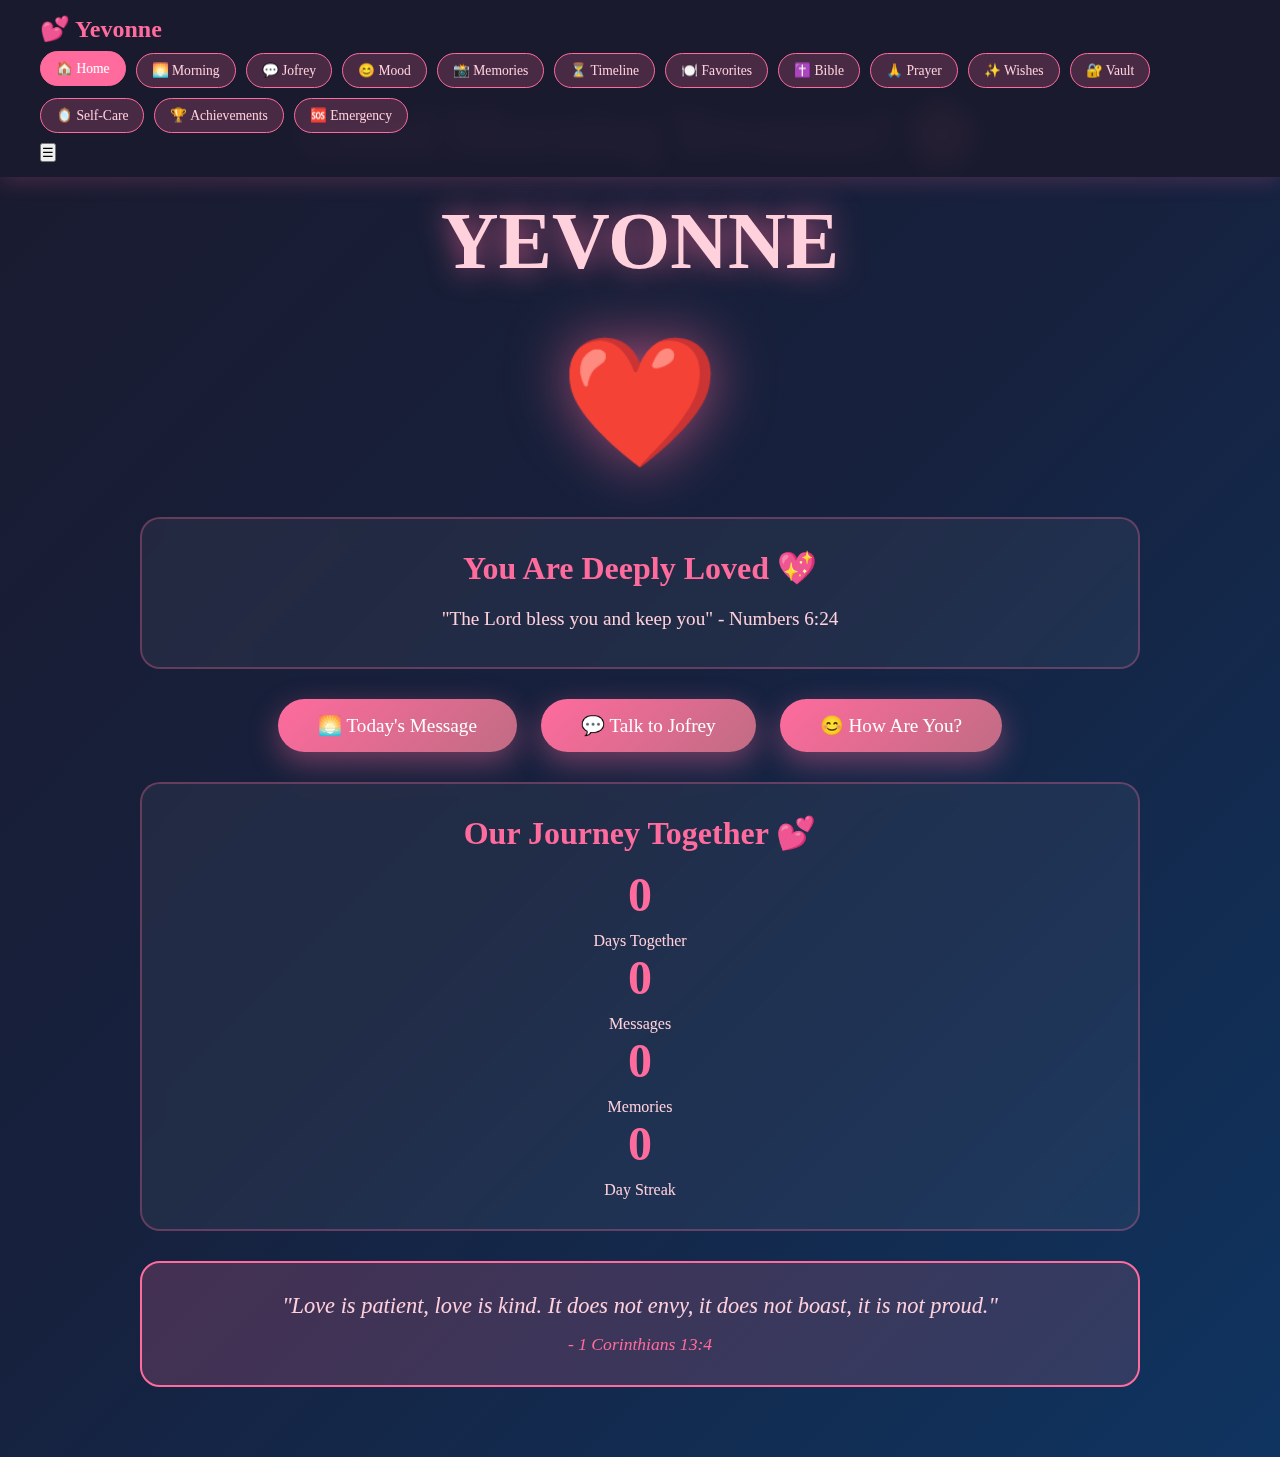
<file: index.html>
<!DOCTYPE html>
<html lang="en">
<head>
    <meta charset="UTF-8">
    <meta name="viewport" content="width=device-width, initial-scale=1.0, maximum-scale=5.0">
    <meta name="theme-color" content="#ff6b9d">
    <meta name="description" content="Yevonne App - Your personal companion with love, faith, and daily support">
    <meta name="apple-mobile-web-app-capable" content="yes">
    <meta name="apple-mobile-web-app-status-bar-style" content="black-translucent">
    <meta name="apple-mobile-web-app-title" content="Yevonne">
    <title>Yevonne 💕</title>
    <link rel="manifest" href="manifest.json">
    <link rel="stylesheet" href="css/style.css">
    <link rel="apple-touch-icon" href="assets/icons/icon-192.png">
</head>
<body>
    <!-- PWA Install Prompt -->
    <div id="pwaInstallPrompt" class="pwa-prompt" style="display: none;">
        <div class="pwa-prompt-content">
            <span class="pwa-icon">📱</span>
            <p>Install Yevonne App for the best experience!</p>
            <div class="pwa-buttons">
                <button class="btn btn-small" onclick="installPWA()">Install</button>
                <button class="btn btn-small btn-outline" onclick="dismissPWA()">Maybe Later</button>
            </div>
        </div>
    </div>

    <!-- Floating Hearts -->
    <div class="hearts-container" id="heartsContainer"></div>

    <!-- Sparkles -->
    <div class="sparkles" id="sparkles"></div>

    
    <!-- Main App -->
    <div id="mainApp">
        <!-- Navigation -->
        <nav class="nav-bar">
            <div class="nav-content">
                <div class="nav-brand">💕 Yevonne</div>
                <div class="nav-menu" id="navMenu">
                    <button class="nav-btn active" onclick="showPage('home')">🏠 Home</button>
                    <button class="nav-btn" onclick="showPage('morning')">🌅 Morning</button>
                    <button class="nav-btn" onclick="showPage('chat')">💬 Jofrey</button>
                    <button class="nav-btn" onclick="showPage('mood')">😊 Mood</button>
                    <button class="nav-btn" onclick="showPage('memories')">📸 Memories</button>
                    <button class="nav-btn" onclick="showPage('timeline')">⏳ Timeline</button>
                    <button class="nav-btn" onclick="showPage('favorites')">🍽️ Favorites</button>
                    <button class="nav-btn" onclick="showPage('bible')">✝️ Bible</button>
                    <button class="nav-btn" onclick="showPage('prayer')">🙏 Prayer</button>
                    <button class="nav-btn" onclick="showPage('wishes')">✨ Wishes</button>
                    <button class="nav-btn" onclick="showPage('vault')">🔐 Vault</button>
                    <button class="nav-btn" onclick="showPage('selfcare')">🪞 Self-Care</button>
                    <button class="nav-btn" onclick="showPage('achievements')">🏆 Achievements</button>
                    <button class="nav-btn" onclick="showPage('emergency')">🆘 Emergency</button>
                </div>
                <button class="mobile-menu-btn" onclick="toggleMobileMenu()">☰</button>
            </div>
        </nav>

        <!-- HOME PAGE -->
        <div id="home" class="page active">
            <div class="page-content home-content">
                <h1 class="main-title">Good Morning Yevonne! 🌸</h1>
                <div class="name">YEVONNE</div>
                <div class="big-heart">❤️</div>
                
                <div class="card">
                    <h2>You Are Deeply Loved 💖</h2>
                    <p id="dailyMessage">"The Lord bless you and keep you" - Numbers 6:24</p>
                </div>
                
                <div class="quick-actions">
                    <button class="btn" onclick="showPage('morning')">🌅 Today's Message</button>
                    <button class="btn" onclick="showPage('chat')">💬 Talk to Jofrey</button>
                    <button class="btn" onclick="showPage('mood')">😊 How Are You?</button>
                </div>
                
                <div class="card stats-card">
                    <h2>Our Journey Together 💕</h2>
                    <div class="stats-grid">
                        <div class="stat-item">
                            <div class="stat-number" id="daysTogether">0</div>
                            <div class="stat-label">Days Together</div>
                        </div>
                        <div class="stat-item">
                            <div class="stat-number" id="messagesExchanged">0</div>
                            <div class="stat-label">Messages</div>
                        </div>
                        <div class="stat-item">
                            <div class="stat-number" id="memoriesCount">0</div>
                            <div class="stat-label">Memories</div>
                        </div>
                        <div class="stat-item">
                            <div class="stat-number" id="streakDays">0</div>
                            <div class="stat-label">Day Streak</div>
                        </div>
                    </div>
                </div>
                
                <div class="bible-verse">
                    <p>"Love is patient, love is kind. It does not envy, it does not boast, it is not proud."</p>
                    <div class="bible-reference">- 1 Corinthians 13:4</div>
                </div>
            </div>
        </div>

        <!-- MORNING/NIGHT MESSAGE PAGE -->
        <div id="morning" class="page">
            <div class="page-content">
                <h1 style="text-align: center; color: #ff6b9d; margin-bottom: 20px;">🌅 Daily Messages</h1>
                
                <div class="time-selector">
                    <button class="time-btn active" onclick="showTimePeriod('morning')">🌅 Morning</button>
                    <button class="time-btn" onclick="showTimePeriod('night')">🌙 Night</button>
                </div>
                
                <div id="morningContent" class="time-content active">
                    <div class="card message-card">
                        <div class="message-emoji">🌸</div>
                        <h2>Good Morning Yevonne!</h2>
                        <p id="morningMessage">You are deeply loved today. Every sunrise brings new opportunities to experience joy and blessings.</p>
                        <div class="bible-verse">
                            <p id="morningVerse">"The Lord bless you and keep you; the Lord make his face shine on you and be gracious to you."</p>
                            <div class="bible-reference">- Numbers 6:24-25</div>
                        </div>
                    </div>
                    
                    <div class="card lifestyle-card">
                        <h3>🌱 Daily Reminders</h3>
                        <div class="lifestyle-items">
                            <div class="lifestyle-item" onclick="toggleLifestyle('water')">
                                <span class="lifestyle-icon">💧</span>
                                <span>Drink Water</span>
                                <span class="lifestyle-check" id="waterCheck">○</span>
                            </div>
                            <div class="lifestyle-item" onclick="toggleLifestyle('food')">
                                <span class="lifestyle-icon">🍽️</span>
                                <span>Eat Well</span>
                                <span class="lifestyle-check" id="foodCheck">○</span>
                            </div>
                            <div class="lifestyle-item" onclick="toggleLifestyle('rest')">
                                <span class="lifestyle-icon">😴</span>
                                <span>Rest</span>
                                <span class="lifestyle-check" id="restCheck">○</span>
                            </div>
                            <div class="lifestyle-item" onclick="toggleLifestyle('faith')">
                                <span class="lifestyle-icon">🙏</span>
                                <span>Prayer Time</span>
                                <span class="lifestyle-check" id="faithCheck">○</span>
                            </div>
                        </div>
                    </div>
                </div>
                
                <div id="nightContent" class="time-content" style="display: none;">
                    <div class="card message-card night-theme">
                        <div class="message-emoji">🌙</div>
                        <h2>Good Night Yevonne 🌹</h2>
                        <p id="nightMessage">May your dreams be filled with peace and love. You are amazing and deserving of all good things.</p>
                        <div class="bible-verse">
                            <p id="nightVerse">"When you lie down, you will not be afraid; when you lie down, your sleep will be sweet."</p>
                            <div class="bible-reference">- Proverbs 3:24</div>
                        </div>
                    </div>
                    
                    <div class="card">
                        <h3>🌸 Gratitude</h3>
                        <textarea id="gratitudeInput" placeholder="What are you grateful for today?"></textarea>
                        <button class="btn btn-small" onclick="saveGratitude()">Save 💕</button>
                    </div>
                </div>
                
                <div class="card surprise-card">
                    <h3>🎁 Surprise Love Drop!</h3>
                    <div id="surpriseContent">
                        <p>Check back later for a surprise! 💌</p>
                    </div>
                    <button class="btn btn-small" onclick="triggerSurprise()">Get Surprise Now! 🎁</button>
                </div>
            </div>
        </div>

        <!-- JOFFREY CHAT PAGE -->
        <div id="chat" class="page">
            <div class="page-content">
                <h1 style="text-align: center; color: #ff6b9d; margin-bottom: 10px;">💬 Chat with Jofrey</h1>
                <p style="text-align: center; color: #ffd1dc; margin-bottom: 20px;">Your loving AI companion 💞</p>
                
                <div class="chat-container">
                    <div class="chat-header">
                        <div class="chat-avatar">🤖</div>
                        <div class="chat-info">
                            <h2 style="color: #ff6b9d; margin: 0;">Jofrey 💕</h2>
                            <p style="margin: 0; color: #81c784; font-size: 0.8rem;">● Online</p>
                        </div>
                    </div>
                    
                    <div class="chat-messages" id="chatMessages">
                        <div class="message bot">
                            <p>Hi Yevonne! 💕 I'm Jofrey, your loving AI companion! 
                            I'm here to chat, support you, and share love every day.
                            How are you feeling today? 😊</p>
                        </div>
                    </div>
                    
                    <div class="typing-indicator" id="typingIndicator">
                        <div class="typing-dots">
                            <div class="typing-dot"></div>
                            <div class="typing-dot"></div>
                            <div class="typing-dot"></div>
                        </div>
                    </div>
                    
                    <div class="chat-input-area">
                        <input type="text" class="chat-input" id="chatInput" 
                               placeholder="Type your message..." 
                               onkeypress="if(event.key==='Enter') sendMessage()">
                        <button class="send-btn" onclick="sendMessage()">Send 💕</button>
                    </div>
                    
                    <div class="quick-replies">
                        <button class="quick-reply" onclick="quickReply('I love you')">❤️ I love you</button>
                        <button class="quick-reply" onclick="quickReply('Tell me something sweet')">🍯 Sweet</button>
                        <button class="quick-reply" onclick="quickReply('Give me encouragement')">✨ Encouragement</button>
                        <button class="quick-reply" onclick="quickReply('I need comfort')">🤗 Comfort</button>
                    </div>
                </div>
            </div>
        </div>

        <!-- MOOD CHECK-IN PAGE -->
        <div id="mood" class="page">
            <div class="page-content">
                <h1 style="text-align: center; color: #ff6b9d; margin-bottom: 20px;">😊 How Are You Feeling?</h1>
                
                <div class="mood-selector">
                    <button class="mood-btn" onclick="selectMood('happy')">
                        <span class="mood-emoji">😊</span>
                        <span>Happy</span>
                    </button>
                    <button class="mood-btn" onclick="selectMood('sad')">
                        <span class="mood-emoji">😔</span>
                        <span>Sad</span>
                    </button>
                    <button class="mood-btn" onclick="selectMood('tired')">
                        <span class="mood-emoji">😴</span>
                        <span>Tired</span>
                    </button>
                    <button class="mood-btn" onclick="selectMood('stressed')">
                        <span class="mood-emoji">😰</span>
                        <span>Stressed</span>
                    </button>
                    <button class="mood-btn" onclick="selectMood('loved')">
                        <span class="mood-emoji">❤️</span>
                        <span>Loved</span>
                    </button>
                    <button class="mood-btn" onclick="selectMood('grateful')">
                        <span class="mood-emoji">🙏</span>
                        <span>Grateful</span>
                    </button>
                </div>
                
                <div id="moodResponse" class="card" style="display: none;">
                    <div class="mood-response">
                        <div id="moodEmoji" class="mood-response-emoji"></div>
                        <h2 id="moodTitle"></h2>
                        <p id="moodMessage"></p>
                        
                        <div id="moodSuggestions">
                            <h3>💡 Suggestions:</h3>
                            <div id="suggestionList"></div>
                        </div>
                        
                        <div id="musicSuggestion" style="display: none;">
                            <h3>🎵 Recommended Music:</h3>
                            <button class="btn btn-small" onclick="playMoodMusic()">Play 🎶</button>
                        </div>
                        
                        <div id="verseSuggestion" style="display: none;">
                            <div class="bible-verse">
                                <p id="verseText"></p>
                                <div class="bible-reference" id="verseRef"></div>
                            </div>
                        </div>
                    </div>
                </div>
            </div>
        </div>

        <!-- MEMORIES PAGE -->
        <div id="memories" class="page">
            <div class="page-content">
                <h1 style="text-align: center; color: #ff6b9d; margin-bottom: 20px;">📸 Our Beautiful Memories</h1>
                
                <div class="memory-controls">
                    <button class="btn btn-small" onclick="showAddMemoryForm()">➕ Add Memory</button>
                    <button class="btn btn-small" onclick="viewMemoryTimeline()">📅 Timeline View</button>
                </div>
                
                <div id="addMemoryForm" class="card" style="display: none;">
                    <h2>Add New Memory</h2>
                    <input type="text" placeholder="Memory title..." id="memoryTitle">
                    <input type="text" placeholder="Emoji (e.g., 💑, ✈️, 🎬)..." id="memoryEmoji">
                    <textarea placeholder="Describe this beautiful memory..." id="memoryDesc"></textarea>
                    <input type="date" id="memoryDate">
                    <input type="file" id="memoryPhoto" accept="image/*">
                    <button class="btn" onclick="saveMemory()">Save Memory 💕</button>
                    <button class="btn btn-outline" onclick="cancelAddMemory()">Cancel</button>
                </div>
                
                <div class="memory-grid" id="memoriesGrid">
                    <!-- Memories will be loaded here -->
                </div>
                
                <div class="card" id="noMemories" style="text-align: center;">
                    <p style="color: #ffd1dc;">No memories yet! Start creating beautiful moments together 💕</p>
                </div>
            </div>
        </div>

        <!-- TIMELINE PAGE -->
        <div id="timeline" class="page">
            <div class="page-content">
                <h1 style="text-align: center; color: #ff6b9d; margin-bottom: 20px;">⏳ Our Journey Together</h1>
                
                <div class="timeline-container" id="timelineContainer">
                    <!-- Timeline will be rendered here -->
                </div>
            </div>
        </div>

        <!-- FAVORITES PAGE -->
        <div id="favorites" class="page">
            <div class="page-content">
                <h1 style="text-align: center; color: #ff6b9d; margin-bottom: 20px;">🍽️ Yevonne's Favorites</h1>
                
                <div class="favorites-grid">
                    <div class="card favorite-card">
                        <h3>🐟 Favorite Food</h3>
                        <div class="favorite-item">
                            <span class="favorite-icon">🐟</span>
                            <span id="favoriteFood">Ugali with Fish</span>
                        </div>
                        <button class="btn btn-small" onclick="editFavorite('food')">Edit</button>
                    </div>
                    
                    <div class="card favorite-card">
                        <h3>🍔 Other Favorite</h3>
                        <div class="favorite-item">
                            <span class="favorite-icon">🍔</span>
                            <span id="favoriteBurger">Burger</span>
                        </div>
                        <button class="btn btn-small" onclick="editFavorite('burger')">Edit</button>
                    </div>
                    
                    <div class="card favorite-card">
                        <h3>🥤 Favorite Drink</h3>
                        <div class="favorite-item">
                            <span class="favorite-icon">🥤</span>
                            <span id="favoriteDrink">K-Vant</span>
                        </div>
                        <button class="btn btn-small" onclick="editFavorite('drink')">Edit</button>
                    </div>
                    
                    <div class="card favorite-card">
                        <h3>🎵 Favorite Song</h3>
                        <div class="favorite-item">
                            <span class="favorite-icon">🎵</span>
                            <span id="favoriteSong">To be added...</span>
                        </div>
                        <button class="btn btn-small" onclick="editFavorite('song')">Edit</button>
                    </div>
                    
                    <div class="card favorite-card">
                        <h3>✝️ Favorite Verse</h3>
                        <div class="favorite-item">
                            <span class="favorite-icon">✝️</span>
                            <span id="favoriteVerse">"Love is patient, love is kind..."</span>
                        </div>
                        <button class="btn btn-small" onclick="editFavorite('verse')">Edit</button>
                    </div>
                </div>
            </div>
        </div>

        <!-- BIBLE PAGE -->
        <div id="bible" class="page">
            <div class="page-content">
                <h1 style="text-align: center; color: #ff6b9d; margin-bottom: 20px;">✝️ Bible & Faith Corner</h1>
                
                <div class="card">
                    <h2>📖 Daily Verse</h2>
                    <p id="dailyBibleVerse" style="font-size: 1.3rem; font-style: italic;">"For God so loved the world that he gave his one and only Son..."</p>
                    <div class="bible-reference" id="dailyBibleRef">- John 3:16</div>
                    <button class="btn btn-small" onclick="newDailyVerse()">New Verse ✨</button>
                </div>
                
                <div class="card">
                    <h2>💕 Love Verses</h2>
                    <div class="verses-list" id="loveVerses">
                        <div class="verse-item" onclick="showVerse('1 Corinthians 13:4-7')">
                            <p>"Love is patient, love is kind..."</p>
                        </div>
                        <div class="verse-item" onclick="showVerse('Song of Solomon 8:6')">
                            <p>"Place me like a seal over your heart..."</p>
                        </div>
                        <div class="verse-item" onclick="showVerse('Romans 8:38-39')">
                            <p>"Nothing can separate us from God's love..."</p>
                        </div>
                    </div>
                </div>
                
                <div class="card">
                    <h2>🙏 Faith Encouragement</h2>
                    <p id="faithEncouragement">"Trust in the Lord with all your heart..."</p>
                    <button class="btn btn-small" onclick="newFaithEncouragement()">More 💫</button>
                </div>
            </div>
        </div>

        <!-- PRAYER PAGE -->
        <div id="prayer" class="page">
            <div class="page-content">
                <h1 style="text-align: center; color: #ff6b9d; margin-bottom: 20px;">🙏 Prayer & Gratitude Journal</h1>
                
                <div class="prayer-tabs">
                    <button class="tab-btn active" onclick="showPrayerTab('prayers')">Prayers</button>
                    <button class="tab-btn" onclick="showPrayerTab('gratitude')">Gratitude</button>
                    <button class="tab-btn" onclick="showPrayerTab('reflections')">Reflections</button>
                </div>
                
                <div id="prayersTab" class="prayer-tab-content active">
                    <div class="card">
                        <h3>Write a Prayer</h3>
                        <textarea id="prayerInput" placeholder="Dear Lord, thank you for..."></textarea>
                        <button class="btn" onclick="savePrayer()">Send Prayer 🙏</button>
                    </div>
                    
                    <div id="prayersList" class="prayers-list">
                        <!-- Prayers will be listed here -->
                    </div>
                </div>
                
                <div id="gratitudeTab" class="prayer-tab-content" style="display: none;">
                    <div class="card">
                        <h3>What Are You Grateful For?</h3>
                        <textarea id="gratitudeEntry" placeholder="Today I am grateful for..."></textarea>
                        <button class="btn" onclick="saveGratitudeEntry()">Save Gratitude 💕</button>
                    </div>
                    
                    <div id="gratitudeList" class="gratitude-list">
                        <!-- Gratitude entries will be listed here -->
                    </div>
                </div>
                
                <div id="reflectionsTab" class="prayer-tab-content" style="display: none;">
                    <div class="card">
                        <h3>Daily Reflection</h3>
                        <textarea id="reflectionInput" placeholder="Reflect on your day..."></textarea>
                        <button class="btn" onclick="saveReflection()">Save Reflection 🌟</button>
                    </div>
                    
                    <div id="reflectionsList" class="reflections-list">
                        <!-- Reflections will be listed here -->
                    </div>
                </div>
            </div>
        </div>

        <!-- WISHES PAGE -->
        <div id="wishes" class="page">
            <div class="page-content">
                <h1 style="text-align: center; color: #ff6b9d; margin-bottom: 20px;">✨ Wishes & Dreams</h1>
                
                <div class="card">
                    <h3>Make a Wish</h3>
                    <input type="text" id="wishInput" placeholder="I wish for...">
                    <select id="wishCategory">
                        <option value="travel">✈️ Travel Dream</option>
                        <option value="goals">🎯 Life Goal</option>
                        <option value="relationship">💑 Relationship</option>
                        <option value="faith">🙏 Faith</option>
                        <option value="health">🏃‍♀️ Health</option>
                        <option value="career">💼 Career</option>
                        <option value="other">⭐ Other</option>
                    </select>
                    <button class="btn" onclick="addWish()">Add Wish ✨</button>
                </div>
                
                <div class="wishes-categories">
                    <button class="category-btn active" onclick="filterWishes('all')">All</button>
                    <button class="category-btn" onclick="filterWishes('pending')">Pending</button>
                    <button class="category-btn" onclick="filterWishes('completed')">Completed</button>
                </div>
                
                <div id="wishesList" class="wishes-list">
                    <!-- Wishes will be listed here -->
                </div>
            </div>
        </div>

        <!-- VAULT PAGE -->
        <div id="vault" class="page">
            <div class="page-content">
                <h1 style="text-align: center; color: #ff6b9d; margin-bottom: 20px;">🔐 Secret Love Vault</h1>
                
                <div class="card vault-intro">
                    <p>🔒 Your private space for storing precious memories, notes, and confessions.</p>
                    <p style="color: #81c784;">Protected with Face ID / PIN</p>
                </div>
                
                <div id="vaultLocked" class="vault-locked">
                    <div class="vault-icon">🔐</div>
                    <button class="btn" onclick="unlockVault()">🔓 Unlock Vault</button>
                </div>
                
                <div id="vaultUnlocked" class="vault-unlocked" style="display: none;">
                    <div class="vault-tabs">
                        <button class="vault-tab active" onclick="showVaultTab('notes')">📝 Notes</button>
                        <button class="vault-tab" onclick="showVaultTab('voice')">🎤 Voice</button>
                        <button class="vault-tab" onclick="showVaultTab('photos')">📸 Photos</button>
                        <button class="vault-tab" onclick="showVaultTab('confessions')">💕 Confessions</button>
                    </div>
                    
                    <div id="vaultNotesTab" class="vault-tab-content active">
                        <div class="card">
                            <textarea id="vaultNote" placeholder="Write a private note..."></textarea>
                            <button class="btn btn-small" onclick="saveVaultNote()">Save Note 🔒</button>
                        </div>
                        <div id="vaultNotesList"></div>
                    </div>
                    
                    <div id="vaultVoiceTab" class="vault-tab-content" style="display: none;">
                        <button class="btn" onclick="startVoiceRecording()">🎤 Record Voice Message</button>
                        <div id="voiceRecordingsList"></div>
                    </div>
                    
                    <div id="vaultPhotosTab" class="vault-tab-content" style="display: none;">
                        <input type="file" accept="image/*" id="vaultPhoto">
                        <button class="btn btn-small" onclick="saveVaultPhoto()">Save Photo 🔒</button>
                        <div id="vaultPhotosGrid"></div>
                    </div>
                    
                    <div id="vaultConfessionsTab" class="vault-tab-content" style="display: none;">
                        <div class="card">
                            <textarea id="confessionInput" placeholder="Write your confession..."></textarea>
                            <button class="btn btn-small" onclick="saveConfession()">Save Confession 💕</button>
                        </div>
                        <div id="confessionsList"></div>
                    </div>
                    
                    <button class="btn btn-outline" onclick="lockVault()">🔒 Lock Vault</button>
                </div>
            </div>
        </div>

        <!-- SELF-CARE PAGE -->
        <div id="selfcare" class="page">
            <div class="page-content">
                <h1 style="text-align: center; color: #ff6b9d; margin-bottom: 20px;">🪞 Self-Care & Beauty</h1>
                
                <div class="selfcare-reminders">
                    <div class="card reminder-card">
                        <div class="reminder-icon">💧</div>
                        <div class="reminder-info">
                            <h3>Drink Water</h3>
                            <p>Stay hydrated throughout the day</p>
                        </div>
                        <div class="reminder-status" id="waterReminderStatus">Not tracked</div>
                        <button class="btn btn-small" onclick="toggleWaterReminder()">Track 💧</button>
                    </div>
                    
                    <div class="card reminder-card">
                        <div class="reminder-icon">🍽️</div>
                        <div class="reminder-info">
                            <h3>Eat Well</h3>
                            <p>Nourish your body with good food</p>
                        </div>
                        <div class="reminder-status" id="foodReminderStatus">Not tracked</div>
                        <button class="btn btn-small" onclick="toggleFoodReminder()">Track 🍽️</button>
                    </div>
                    
                    <div class="card reminder-card">
                        <div class="reminder-icon">😴</div>
                        <div class="reminder-info">
                            <h3>Rest</h3>
                            <p>Get enough sleep tonight</p>
                        </div>
                        <div class="reminder-status" id="restReminderStatus">Not tracked</div>
                        <button class="btn btn-small" onclick="toggleRestReminder()">Track 😴</button>
                    </div>
                </div>
                
                <div class="card affirmations-card">
                    <h2>💖 Daily Affirmations</h2>
                    <div id="affirmationDisplay" class="affirmation-display">
                        <p>"You are beautiful"</p>
                    </div>
                    <button class="btn btn-small" onclick="newAffirmation()">New Affirmation ✨</button>
                    
                    <div class="affirmations-list">
                        <p onclick="showAffirmation('You are beautiful')">"You are beautiful"</p>
                        <p onclick="showAffirmation('You matter')">"You matter"</p>
                        <p onclick="showAffirmation('You are enough')">"You are enough"</p>
                        <p onclick="showAffirmation('You are loved')">"You are loved"</p>
                        <p onclick="showAffirmation('You are strong')">"You are strong"</p>
                        <p onclick="showAffirmation('You are capable')">"You are capable"</p>
                    </div>
                </div>
                
                <div class="card beauty-tips-card">
                    <h2>💅 Beauty Tips</h2>
                    <div id="beautyTip" class="beauty-tip">
                        <p>Stay hydrated for glowing skin! 💧</p>
                    </div>
                    <button class="btn btn-small" onclick="newBeautyTip()">New Tip 💫</button>
                </div>
            </div>
        </div>

        <!-- ACHIEVEMENTS PAGE -->
        <div id="achievements" class="page">
            <div class="page-content">
                <h1 style="text-align: center; color: #ff6b9d; margin-bottom: 20px;">🏆 Love Achievements</h1>
                
                <div class="achievements-summary">
                    <div class="card">
                        <h3>Your Progress</h3>
                        <div class="progress-bar-container">
                            <div class="progress-fill" id="achievementProgress" style="width: 0%"></div>
                        </div>
                        <p id="achievementCount">0 / 20 Achievements Unlocked</p>
                    </div>
                </div>
                
                <div class="achievements-grid" id="achievementsGrid">
                    <!-- Achievements will be rendered here -->
                </div>
            </div>
        </div>

        <!-- EMERGENCY PAGE -->
        <div id="emergency" class="page">
            <div class="page-content">
                <h1 style="text-align: center; color: #ff6b9d; margin-bottom: 20px;">🆘 Emergency Comfort</h1>
                
                <div class="card emergency-intro">
                    <p>Sometimes life feels heavy. It's okay. You're not alone. 💙</p>
                    <p>Tap below for immediate comfort and support.</p>
                </div>
                
                <div class="emergency-actions">
                    <button class="btn emergency-btn" onclick="emergencyComfort()">
                        <span class="emergency-icon">💙</span>
                        <span>Send Comfort</span>
                    </button>
                    
                    <button class="btn emergency-btn" onclick="emergencyMusic()">
                        <span class="emergency-icon">🎵</span>
                        <span>Calm Music</span>
                    </button>
                    
                    <button class="btn emergency-btn" onclick="emergencyPrayer()">
                        <span class="emergency-icon">🙏</span>
                        <span>Quick Prayer</span>
                    </button>
                    
                    <button class="btn emergency-btn" onclick="openEmergencyChat()">
                        <span class="emergency-icon">💬</span>
                        <span>Talk to Jofrey</span>
                    </button>
                </div>
                
                <div id="emergencyResponse" class="card" style="display: none;">
                    <div class="emergency-response">
                        <p id="emergencyMessage"></p>
                        <div id="emergencyVerse" class="bible-verse" style="display: none;"></div>
                    </div>
                </div>
                
                <div class="card emergency-quotes">
                    <h3>💙 Remember</h3>
                    <p id="emergencyQuote">"This too shall pass. You are stronger than you know."</p>
                    <button class="btn btn-small" onclick="newEmergencyQuote()">New Quote 🌟</button>
                </div>
            </div>
        </div>
        
        <!-- MUSIC PLAYER (Shared across pages) -->
        <div id="musicPlayer" class="music-player-bar" style="display: none;">
            <div class="music-info">
                <span id="currentSongTitle">No song playing</span>
            </div>
            <div class="music-controls">
                <button class="music-btn" onclick="toggleMusic()">⏯️</button>
                <button class="music-btn" onclick="closeMusic()">✖️</button>
            </div>
        </div>
        
        <!-- Toast Notifications -->
        <div id="toastContainer" class="toast-container"></div>
    </div>

    <script>
        // ==================== APP STATE ====================
        const APP_STATE = {
            user: 'Yevonne',
            phone: '0753198752',
            pin: '1234',
            isLoggedIn: false,
            vaultUnlocked: false,
            currentPage: 'home',
            currentMood: null,
            currentTimePeriod: 'morning',
            musicPlaying: false,
            currentSong: null
        };

        // ==================== STORAGE KEYS ====================
        const STORAGE_KEYS = {
            memories: 'yevonne_memories',
            wishes: 'yevonne_wishes',
            stories: 'yevonne_stories',
            books: 'yevonne_books',
            prayers: 'yevonne_prayers',
            gratitude: 'yevonne_gratitude',
            reflections: 'yevonne_reflections',
            vaultNotes: 'yevonne_vault_notes',
            vaultConfessions: 'yevonne_vault_confessions',
            moodHistory: 'yevonne_mood_history',
            achievements: 'yevonne_achievements',
            lifestyle: 'yevonne_lifestyle',
            startDate: 'yevonne_start_date',
            songs: 'yevonne_songs',
            conversations: 'yevonne_conversations'
        };

        // ==================== INITIALIZATION ====================
        document.addEventListener('DOMContentLoaded', () => {
            initializeApp();
            createHearts();
            createSparkles();
        });

        async function initializeApp() {
            // Check if PWA is already installed
            if (window.matchMedia('(display-mode: standalone)').matches) {
                console.log('App is running as PWA');
            }
            
            // Show main app directly (no login)
            APP_STATE.isLoggedIn = true;
            showMainApp();
            
            // Register service worker
            if ('serviceWorker' in navigator) {
                navigator.serviceWorker.register('/sw.js')
                    .then(reg => console.log('Service Worker registered:', reg.scope))
                    .catch(err => console.error('Service Worker registration failed:', err));
            }
            
            // Request notification permission
            if ('Notification' in window && Notification.permission === 'default') {
                Notification.requestPermission();
            }
            
            // Initialize data
            initializeData();
            loadAchievements();
            updateStats();
        }

        function initializeData() {
            // Set start date if not set
            if (!localStorage.getItem(STORAGE_KEYS.startDate)) {
                localStorage.setItem(STORAGE_KEYS.startDate, '2024-01-14');
            }
            
            // Initialize sample memories
            if (!localStorage.getItem(STORAGE_KEYS.memories)) {
                const sampleMemories = [
                    { id: 1, title: 'First Message', emoji: '💌', desc: 'The beginning of something beautiful', date: '2024-01-14' },
                    { id: 2, title: 'First Call', emoji: '📞', desc: 'Hearing your voice for the first time', date: '2024-01-20' },
                    { id: 3, title: 'First Meet', emoji: '💑', desc: 'Finally meeting in person', date: '2024-02-14' }
                ];
                localStorage.setItem(STORAGE_KEYS.memories, JSON.stringify(sampleMemories));
            }
            
            // Initialize sample wishes
            if (!localStorage.getItem(STORAGE_KEYS.wishes)) {
                const sampleWishes = [
                    { id: 1, text: 'Visit Tokyo Together', category: 'travel', status: 'pending' },
                    { id: 2, text: 'Grow Together in Faith', category: 'faith', status: 'pending' },
                    { id: 3, text: 'Build Our Dream Home', category: 'goals', status: 'pending' }
                ];
                localStorage.setItem(STORAGE_KEYS.wishes, JSON.stringify(sampleWishes));
            }
            
            // Initialize songs
            if (!localStorage.getItem(STORAGE_KEYS.songs)) {
                const sampleSongs = [
                    { id: 1, title: 'Perfect', artist: 'Ed Sheeran', category: 'romantic' },
                    { id: 2, title: 'All of Me', artist: 'John Legend', category: 'romantic' },
                    { id: 3, title: 'What a Beautiful Name', artist: 'Hillsong', category: 'worship' }
                ];
                localStorage.setItem(STORAGE_KEYS.songs, JSON.stringify(sampleSongs));
            }
        }

        // ==================== MAIN APP ====================
        function showMainApp() {
            loadAllData();
        }

        // ==================== NAVIGATION ====================
        function showPage(pageId) {
            // Hide all pages
            document.querySelectorAll('.page').forEach(page => {
                page.classList.remove('active');
            });
            
            // Show selected page
            document.getElementById(pageId).classList.add('active');
            
            // Update nav buttons
            document.querySelectorAll('.nav-btn').forEach(btn => {
                btn.classList.remove('active');
            });
            event.target.classList.add('active');
            
            APP_STATE.currentPage = pageId;
            
            // Load page-specific data
            loadPageData(pageId);
            
            // Close mobile menu
            document.querySelector('.nav-menu').classList.remove('active');
        }

        function loadPageData(pageId) {
            switch(pageId) {
                case 'memories':
                    loadMemories();
                    break;
                case 'wishes':
                    loadWishes();
                    break;
                case 'prayer':
                    loadPrayers();
                    break;
                case 'timeline':
                    loadTimeline();
                    break;
                case 'achievements':
                    loadAchievements();
                    break;
            }
        }

        function toggleMobileMenu() {
            document.querySelector('.nav-menu').classList.toggle('active');
        }

        // ==================== ANIMATIONS ====================
        function createHearts() {
            const container = document.getElementById('heartsContainer');
            const hearts = ['❤️', '💕', '💗', '💖', '💓', '💘', '💝'];
            
            for (let i = 0; i < 25; i++) {
                setTimeout(() => {
                    const heart = document.createElement('div');
                    heart.className = 'heart';
                    heart.innerHTML = hearts[Math.floor(Math.random() * hearts.length)];
                    heart.style.left = Math.random() * 100 + '%';
                    heart.style.animationDelay = Math.random() * 8 + 's';
                    heart.style.animationDuration = (6 + Math.random() * 4) + 's';
                    heart.style.fontSize = (15 + Math.random() * 20) + 'px';
                    container.appendChild(heart);
                    
                    // Remove heart after animation
                    setTimeout(() => heart.remove(), 12000);
                }, i * 300);
            }
            
            // Keep creating hearts
            setInterval(() => {
                if (document.visibilityState === 'visible') {
                    const heart = document.createElement('div');
                    heart.className = 'heart';
                    heart.innerHTML = hearts[Math.floor(Math.random() * hearts.length)];
                    heart.style.left = Math.random() * 100 + '%';
                    heart.style.animationDelay = '0s';
                    heart.style.animationDuration = (6 + Math.random() * 4) + 's';
                    heart.style.fontSize = (15 + Math.random() * 20) + 'px';
                    container.appendChild(heart);
                    
                    setTimeout(() => heart.remove(), 12000);
                }
            }, 1500);
        }

        function createSparkles() {
            const container = document.getElementById('sparkles');
            
            for (let i = 0; i < 40; i++) {
                const sparkle = document.createElement('div');
                sparkle.className = 'sparkle';
                sparkle.style.left = Math.random() * 100 + '%';
                sparkle.style.top = Math.random() * 100 + '%';
                sparkle.style.width = (2 + Math.random() * 4) + 'px';
                sparkle.style.height = sparkle.style.width;
                sparkle.style.animationDelay = Math.random() * 3 + 's';
                sparkle.style.animationDuration = (2 + Math.random() * 2) + 's';
                container.appendChild(sparkle);
            }
        }

        // ==================== LOAD ALL DATA ====================
        function loadAllData() {
            loadMemories();
            loadWishes();
            loadPrayers();
            loadGratitude();
            loadAchievements();
            updateStats();
        }

        // ==================== TOAST NOTIFICATIONS ====================
        function showToast(message) {
            const container = document.getElementById('toastContainer');
            const toast = document.createElement('div');
            toast.className = 'toast';
            toast.textContent = message;
            container.appendChild(toast);
            
            setTimeout(() => {
                toast.classList.add('show');
            }, 100);
            
            setTimeout(() => {
                toast.classList.remove('show');
                setTimeout(() => toast.remove(), 300);
            }, 3000);
        }

        // ==================== PWA INSTALL ====================
        let deferredPrompt;
        
        window.addEventListener('beforeinstallprompt', (e) => {
            e.preventDefault();
            deferredPrompt = e;
            document.getElementById('pwaInstallPrompt').style.display = 'block';
        });

        function installPWA() {
            if (deferredPrompt) {
                deferredPrompt.prompt();
                deferredPrompt.userChoice.then(result => {
                    if (result.outcome === 'accepted') {
                        showToast('App installed successfully! 💕');
                    }
                    deferredPrompt = null;
                });
            }
            dismissPWA();
        }

        function dismissPWA() {
            document.getElementById('pwaInstallPrompt').style.display = 'none';
        }

        // ==================== CHAT FUNCTIONS ====================
        function sendMessage() {
            const input = document.getElementById('chatInput');
            const message = input.value.trim();
            
            if (!message) return;
            
            addMessage('user', message);
            input.value = '';
            
            // Show typing indicator
            showTyping();
            
            // Simulate Jofrey response
            setTimeout(() => {
                hideTyping();
                const response = generateJofreyResponse(message);
                addMessage('bot', response);
                saveConversation(message, response);
            }, 1500 + Math.random() * 1000);
        }

        function quickReply(message) {
            document.getElementById('chatInput').value = message;
            sendMessage();
        }

        function addMessage(type, text) {
            const messagesContainer = document.getElementById('chatMessages');
            const messageDiv = document.createElement('div');
            messageDiv.className = `message ${type}`;
            messageDiv.innerHTML = `<p>${text}</p>`;
            messagesContainer.appendChild(messageDiv);
            messagesContainer.scrollTop = messagesContainer.scrollHeight;
        }

        function showTyping() {
            document.getElementById('typingIndicator').classList.add('show');
            document.getElementById('chatMessages').scrollTop = document.getElementById('chatMessages').scrollHeight;
        }

        function hideTyping() {
            document.getElementById('typingIndicator').classList.remove('show');
        }

        function generateJofreyResponse(message) {
            const lowerMessage = message.toLowerCase();
            
            // Love responses
            if (lowerMessage.includes('love') || lowerMessage.includes('❤️')) {
                return `I love you too, Yevonne! 💕 You mean everything to me. Every moment with you is a blessing. You are my sunshine, my inspiration, and my greatest joy. 🌸`;
            }
            
            // Sad/down responses
            if (lowerMessage.includes('sad') || lowerMessage.includes('cry') || lowerMessage.includes('miss')) {
                return `I understand, my love. 💙 It's okay to feel down sometimes. Remember that you're not alone. I'm always here for you. Let me share some comfort: "${getRandomEncouragement()}"`;
            }
            
            // Encouragement
            if (lowerMessage.includes('encouragement') || lowerMessage.includes('support') || lowerMessage.includes('help')) {
                return `You are strong, capable, and amazing! ✨ Remember: "The Lord is my strength and my shield; I trust him with all my heart." (Proverbs 3:5) You've got this!`;
            }
            
            // Morning/greeting
            if (lowerMessage.includes('morning') || lowerMessage.includes('hi') || lowerMessage.includes('hello')) {
                return `Good morning, beautiful Yevonne! 🌸 How is your day going? I'm here to make it brighter!`;
            }
            
            // Default response
            return `I'm always here for you, Yevonne! 💕 Tell me more about what's on your mind. I'm listening with all my heart.`;
        }

        function getRandomEncouragement() {
            const encouragements = [
                "This too shall pass. You are stronger than you know.",
                "Every storm runs out of rain. brighter days are coming.",
                "You are loved beyond measure.",
                "Your feelings are valid. Take all the time you need.",
                "I believe in you, always."
            ];
            return encouragements[Math.floor(Math.random() * encouragements.length)];
        }

        function saveConversation(userMsg, botResponse) {
            const conversations = JSON.parse(localStorage.getItem(STORAGE_KEYS.conversations) || '[]');
            conversations.push({
                user: userMsg,
                bot: botResponse,
                timestamp: new Date().toISOString()
            });
            // Keep only last 100 conversations
            if (conversations.length > 100) {
                conversations.shift();
            }
            localStorage.setItem(STORAGE_KEYS.conversations, JSON.stringify(conversations));
        }

        // ==================== MOOD FUNCTIONS ====================
        function selectMood(mood) {
            APP_STATE.currentMood = mood;
            
            const moodData = {
                happy: { emoji: '😊', title: 'Happy!', message: 'Your joy lights up the world! Keep smiling! 🌟' },
                sad: { emoji: '😔', title: 'Feeling Down', message: 'It\'s okay to feel sad sometimes. I\'m here for you. 💙' },
                tired: { emoji: '😴', title: 'Tired', message: 'Rest is important. Take care of yourself, my love. 🌸' },
                stressed: { emoji: '😰', title: 'Stressed', message: 'Breathe deeply. You\'ve got this! 🙏' },
                loved: { emoji: '❤️', title:Feeling Loved', message: 'You ARE loved! So deeply and completely! 💕' },
                grateful: { emoji: '🙏', title: 'Grateful', message: 'Gratitude brings more joy! You\'re amazing! ✨' }
            };
            
            const data = moodData[mood];
            
            document.getElementById('moodEmoji').textContent = data.emoji;
            document.getElementById('moodTitle').textContent = data.title;
            document.getElementById('moodMessage').textContent = data.message;
            
            // Show suggestions
            showMoodSuggestions(mood);
            
            document.getElementById('moodResponse').style.display = 'block';
            
            // Save mood
            saveMood(mood);
        }

        function showMoodSuggestions(mood) {
            const suggestions = {
                happy: ['Dance to your favorite song! 💃', 'Share your joy with someone! 😊', 'Take a moment to appreciate this feeling! 🌸'],
                sad: ['Listen to calming music 🎵', 'Write about your feelings 📝', 'Get a hug from someone you love 🤗'],
                tired: ['Take a short nap 😴', 'Drink some water 💧', 'Do some gentle stretching 🧘'],
                stressed: ['Practice deep breathing 🧘', 'Take a walk outside 🌳', 'Listen to relaxing music 🎶'],
                loved: ['Send love to someone else 💕', 'Share your gratitude 🙏', 'Spread the love! 🌟'],
                grateful: ['Write a gratitude list 📝', 'Share your gratitude with others 💬', 'Celebrate this feeling! 🎉']
            };
            
            const list = document.getElementById('suggestionList');
            list.innerHTML = suggestions[mood].map(s => `<p>• ${s}</p>`).join('');
            
            // Show music suggestion
            document.getElementById('musicSuggestion').style.display = 'block';
            document.getElementById('verseSuggestion').style.display = 'block';
            
            const verses = {
                happy: { text: '"Rejoice in the Lord always. I will say it again: Rejoice!"', ref: '- Philippians 4:4' },
                sad: { text: '"The Lord is near to the brokenhearted and saves the crushed in spirit."', ref: '- Psalm 34:18' },
                tired: { text: '"Come to me, all who labor and are heavy laden, and I will give you rest."', ref: '- Matthew 11:28' },
                stressed: { text: '"Cast all your anxiety on him because he cares for you."', ref: '- 1 Peter 5:7' },
                loved: { text: '"We love because he first loved us."', ref: '- 1 John 4:19' },
                grateful: { text: '"Give thanks in all circumstances; for this is the will of God."', ref: '- 1 Thessalonians 5:18' }
            };
            
            const verse = verses[mood];
            document.getElementById('verseText').textContent = verse.text;
            document.getElementById('verseRef').textContent = verse.ref;
        }

        function saveMood(mood) {
            const moodHistory = JSON.parse(localStorage.getItem(STORAGE_KEYS.moodHistory) || '[]');
            moodHistory.push({
                mood,
                timestamp: new Date().toISOString()
            });
            localStorage.setItem(STORAGE_KEYS.moodHistory, JSON.stringify(moodHistory));
            checkMoodAchievements();
        }

        function playMoodMusic() {
            showToast('Playing calming music... 🎵');
            // Implement music player
        }

        // ==================== MEMORY FUNCTIONS ====================
        function showAddMemoryForm() {
            document.getElementById('addMemoryForm').style.display = 'block';
        }

        function cancelAddMemory() {
            document.getElementById('addMemoryForm').style.display = 'none';
        }

        function saveMemory() {
            const title = document.getElementById('memoryTitle').value;
            const emoji = document.getElementById('memoryEmoji').value;
            const desc = document.getElementById('memoryDesc').value;
            const date = document.getElementById('memoryDate').value;
            
            if (!title || !emoji) {
                showToast('Please fill in title and emoji!');
                return;
            }
            
            const memories = JSON.parse(localStorage.getItem(STORAGE_KEYS.memories) || '[]');
            memories.unshift({
                id: Date.now(),
                title,
                emoji,
                desc,
                date: date || new Date().toISOString().split('T')[0]
            });
            
            localStorage.setItem(STORAGE_KEYS.memories, JSON.stringify(memories));
            
            showToast('Memory saved! 💕');
            cancelAddMemory();
            loadMemories();
            unlockAchievement('first_memory');
        }

        function loadMemories() {
            const memories = JSON.parse(localStorage.getItem(STORAGE_KEYS.memories) || '[]');
            const grid = document.getElementById('memoriesGrid');
            
            if (memories.length === 0) {
                grid.innerHTML = '';
                document.getElementById('noMemories').style.display = 'block';
                return;
            }
            
            document.getElementById('noMemories').style.display = 'none';
            grid.innerHTML = memories.map(memory => `
                <div class="memory-card" onclick="viewMemory(${memory.id})">
                    <div class="memory-image">${memory.emoji}</div>
                    <div class="memory-content">
                        <h3>${memory.title}</h3>
                        <p>${memory.desc || ''}</p>
                        <p class="memory-date">📅 ${memory.date}</p>
                    </div>
                </div>
            `).join('');
        }

        function viewMemory(id) {
            showToast('Opening memory... 📸');
        }

        function viewMemoryTimeline() {
            showPage('timeline');
        }

        // ==================== WISHES FUNCTIONS ====================
        function addWish() {
            const text = document.getElementById('wishInput').value;
            const category = document.getElementById('wishCategory').value;
            
            if (!text) {
                showToast('Please write your wish!');
                return;
            }
            
            const wishes = JSON.parse(localStorage.getItem(STORAGE_KEYS.wishes) || '[]');
            wishes.unshift({
                id: Date.now(),
                text,
                category,
                status: 'pending',
                createdAt: new Date().toISOString()
            });
            
            localStorage.setItem(STORAGE_KEYS.wishes, JSON.stringify(wishes));
            
            showToast('Wish added! ✨');
            document.getElementById('wishInput').value = '';
            loadWishes();
        }

        function loadWishes(filter = 'all') {
            let wishes = JSON.parse(localStorage.getItem(STORAGE_KEYS.wishes) || '[]');
            
            if (filter === 'pending') {
                wishes = wishes.filter(w => w.status === 'pending');
            } else if (filter === 'completed') {
                wishes = wishes.filter(w => w.status === 'completed');
            }
            
            const container = document.getElementById('wishesList');
            container.innerHTML = wishes.map(wish => `
                <div class="wish-item ${wish.status}">
                    <div>
                        <h3>${getCategoryIcon(wish.category)} ${wish.text}</h3>
                        <span class="wish-status ${wish.status}" onclick="toggleWishStatus(${wish.id})">
                            ${wish.status === 'pending' ? '○ Pending' : '✓ Completed'}
                        </span>
                    </div>
                    <button class="delete-btn" onclick="deleteWish(${wish.id})">Delete</button>
                </div>
            `).join('');
        }

        function filterWishes(filter) {
            document.querySelectorAll('.category-btn').forEach(btn => btn.classList.remove('active'));
            event.target.classList.add('active');
            loadWishes(filter);
        }

        function toggleWishStatus(id) {
            let wishes = JSON.parse(localStorage.getItem(STORAGE_KEYS.wishes) || '[]');
            const wish = wishes.find(w => w.id === id);
            if (wish) {
                wish.status = wish.status === 'pending' ? 'completed' : 'pending';
                localStorage.setItem(STORAGE_KEYS.wishes, JSON.stringify(wishes));
                loadWishes();
                if (wish.status === 'completed') {
                    unlockAchievement('first_wish');
                }
            }
        }

        function deleteWish(id) {
            if (confirm('Delete this wish?')) {
                let wishes = JSON.parse(localStorage.getItem(STORAGE_KEYS.wishes) || '[]');
                wishes = wishes.filter(w => w.id !== id);
                localStorage.setItem(STORAGE_KEYS.wishes, JSON.stringify(wishes));
                loadWishes();
            }
        }

        function getCategoryIcon(category) {
            const icons = {
                travel: '✈️',
                goals: '🎯',
                relationship: '💑',
                faith: '🙏',
                health: '🏃‍♀️',
                career: '💼',
                other: '⭐'
            };
            return icons[category] || '⭐';
        }

        // ==================== PRAYER FUNCTIONS ====================
        function showPrayerTab(tab) {
            document.querySelectorAll('.prayer-tab-content').forEach(t => t.style.display = 'none');
            document.querySelectorAll('.prayer-tabs .tab-btn').forEach(b => b.classList.remove('active'));
            
            document.getElementById(tab + 'Tab').style.display = 'block';
            event.target.classList.add('active');
        }

        function savePrayer() {
            const prayer = document.getElementById('prayerInput').value;
            if (!prayer) return;
            
            const prayers = JSON.parse(localStorage.getItem(STORAGE_KEYS.prayers) || '[]');
            prayers.unshift({
                text: prayer,
                timestamp: new Date().toISOString()
            });
            
            localStorage.setItem(STORAGE_KEYS.prayers, JSON.stringify(prayers));
            showToast('Prayer sent! 🙏');
            document.getElementById('prayerInput').value = '';
            loadPrayers();
        }

        function loadPrayers() {
            const prayers = JSON.parse(localStorage.getItem(STORAGE_KEYS.prayers) || '[]');
            const container = document.getElementById('prayersList');
            container.innerHTML = prayers.map((p, i) => `
                <div class="prayer-item">
                    <p>${p.text}</p>
                    <small>${formatDate(p.timestamp)}</small>
                </div>
            `).join('') || '<p style="color: #ffd1dc;">No prayers yet. Write your first prayer! 🙏</p>';
        }

        function saveGratitudeEntry() {
            const entry = document.getElementById('gratitudeEntry').value;
            if (!entry) return;
            
            const gratitude = JSON.parse(localStorage.getItem(STORAGE_KEYS.gratitude) || '[]');
            gratitude.unshift({
                text: entry,
                timestamp: new Date().toISOString()
            });
            
            localStorage.setItem(STORAGE_KEYS.gratitude, JSON.stringify(gratitude));
            showToast('Gratitude saved! 💕');
            document.getElementById('gratitudeEntry').value = '';
            loadGratitude();
        }

        function loadGratitude() {
            const gratitude = JSON.parse(localStorage.getItem(STORAGE_KEYS.gratitude) || '[]');
            const container = document.getElementById('gratitudeList');
            container.innerHTML = gratitude.map((g, i) => `
                <div class="gratitude-item">
                    <p>${g.text}</p>
                    <small>${formatDate(g.timestamp)}</small>
                </div>
            `).join('') || '<p style="color: #ffd1dc;">No gratitude entries yet!</p>';
        }

        function saveReflection() {
            const reflection = document.getElementById('reflectionInput').value;
            if (!reflection) return;
            
            const reflections = JSON.parse(localStorage.getItem(STORAGE_KEYS.reflections) || '[]');
            reflections.unshift({
                text: reflection,
                timestamp: new Date().toISOString()
            });
            
            localStorage.setItem(STORAGE_KEYS.reflections, JSON.stringify(reflections));
            showToast('Reflection saved! 🌟');
            document.getElementById('reflectionInput').value = '';
            loadReflections();
        }

        function loadReflections() {
            const reflections = JSON.parse(localStorage.getItem(STORAGE_KEYS.reflections) || '[]');
            const container = document.getElementById('reflectionsList');
            container.innerHTML = reflections.map((r, i) => `
                <div class="reflection-item">
                    <p>${r.text}</p>
                    <small>${formatDate(r.timestamp)}</small>
                </div>
            `).join('') || '<p style="color: #ffd1dc;">No reflections yet!</p>';
        }

        // ==================== TIMELINE FUNCTIONS ====================
        function loadTimeline() {
            const memories = JSON.parse(localStorage.getItem(STORAGE_KEYS.memories) || '[]');
            const startDate = localStorage.getItem(STORAGE_KEYS.startDate);
            
            // Sort memories by date
            memories.sort((a, b) => new Date(a.date) - new Date(b.date));
            
            const container = document.getElementById('timelineContainer');
            container.innerHTML = memories.map((m, index) => `
                <div class="timeline-item ${index % 2 === 0 ? 'left' : 'right'}">
                    <div class="timeline-content">
                        <div class="timeline-emoji">${m.emoji}</div>
                        <h3>${m.title}</h3>
                        <p>${m.desc}</p>
                        <small>${m.date}</small>
                    </div>
                </div>
            `).join('');
        }

        // ==================== ACHIEVEMENTS FUNCTIONS ====================
        const achievementsList = [
            { id: 'first_memory', name: '📸 First Memory', description: 'Save your first memory' },
            { id: 'first_wish', name: '✨ First Wish', description: 'Add your first wish' },
            { id: 'week_streak', name: '🔥 7 Day Streak', description: 'Use the app for 7 days in a row' },
            { id: 'mood_tracker', name: '😊 Mood Tracker', description: 'Log your mood 10 times' },
            { id: 'prayer_warrior', name: '🙏 Prayer Warrior', description: 'Write 5 prayers' },
            { id: 'grateful_heart', name: '💖 Grateful Heart', description: 'Write 5 gratitude entries' },
            { id: 'love_story', name: '📖 Love Story', description: 'Write your first love story' },
            { id: 'timeline_maker', name: '⏳ Timeline Creator', description: 'Add 5 memories' },
            { id: 'faith_strong', name: '✝️ Strong Faith', description: 'Read 10 Bible verses' },
            { id: 'dream_chaser', name: '🎯 Dream Chaser', description: 'Complete 3 wishes' }
        ];

        function loadAchievements() {
            const unlocked = JSON.parse(localStorage.getItem(STORAGE_KEYS.achievements) || '[]');
            const container = document.getElementById('achievementsGrid');
            
            container.innerHTML = achievementsList.map(ach => {
                const isUnlocked = unlocked.includes(ach.id);
                return `
                    <div class="achievement-card ${isUnlocked ? 'unlocked' : 'locked'}">
                        <div class="achievement-icon">${isUnlocked ? ach.name.split(' ')[0] : '🔒'}</div>
                        <h3>${isUnlocked ? ach.name : 'Locked'}</h3>
                        <p>${ach.description}</p>
                        ${isUnlocked ? '<span class="unlocked-badge">✓ Unlocked</span>' : ''}
                    </div>
                `;
            }).join('');
            
            document.getElementById('achievementCount').textContent = `${unlocked.length} / ${achievementsList.length} Achievements Unlocked`;
            document.getElementById('achievementProgress').style.width = `${(unlocked.length / achievementsList.length) * 100}%`;
        }

        function unlockAchievement(id) {
            const unlocked = JSON.parse(localStorage.getItem(STORAGE_KEYS.achievements) || '[]');
            if (!unlocked.includes(id)) {
                unlocked.push(id);
                localStorage.setItem(STORAGE_KEYS.achievements, JSON.stringify(unlocked));
                showToast(`Achievement Unlocked! 🏆 ${achievementsList.find(a => a.id === id)?.name}`);
                loadAchievements();
            }
        }

        function checkMoodAchievements() {
            const moodHistory = JSON.parse(localStorage.getItem(STORAGE_KEYS.moodHistory) || '[]');
            if (moodHistory.length >= 10) {
                unlockAchievement('mood_tracker');
            }
        }

        // ==================== VAULT FUNCTIONS ====================
        function unlockVault() {
            const pin = prompt('Enter vault PIN:');
            if (pin === APP_STATE.pin) {
                APP_STATE.vaultUnlocked = true;
                document.getElementById('vaultLocked').style.display = 'none';
                document.getElementById('vaultUnlocked').style.display = 'block';
                showToast('Vault unlocked! 🔓');
            } else {
                showToast('Incorrect PIN');
            }
        }

        function lockVault() {
            APP_STATE.vaultUnlocked = false;
            document.getElementById('vaultLocked').style.display = 'block';
            document.getElementById('vaultUnlocked').style.display = 'none';
            showToast('Vault locked! 🔒');
        }

        function showVaultTab(tab) {
            document.querySelectorAll('.vault-tab-content').forEach(t => t.style.display = 'none');
            document.querySelectorAll('.vault-tab').forEach(b => b.classList.remove('active'));
            
            document.getElementById('vault' + tab.charAt(0).toUpperCase() + tab.slice(1) + 'Tab').style.display = 'block';
            event.target.classList.add('active');
        }

        function saveVaultNote() {
            const note = document.getElementById('vaultNote').value;
            if (!note) return;
            
            const notes = JSON.parse(localStorage.getItem(STORAGE_KEYS.vaultNotes) || '[]');
            notes.unshift({
                text: note,
                timestamp: new Date().toISOString()
            });
            
            localStorage.setItem(STORAGE_KEYS.vaultNotes, JSON.stringify(notes));
            showToast('Note saved! 🔒');
            document.getElementById('vaultNote').value = '';
        }

        function saveConfession() {
            const confession = document.getElementById('confessionInput').value;
            if (!confession) return;
            
            const confessions = JSON.parse(localStorage.getItem(STORAGE_KEYS.vaultConfessions) || '[]');
            confessions.unshift({
                text: confession,
                timestamp: new Date().toISOString()
            });
            
            localStorage.setItem(STORAGE_KEYS.vaultConfessions, JSON.stringify(confessions));
            showToast('Confession saved! 💕');
            document.getElementById('confessionInput').value = '';
        }

        // ==================== SELF-CARE FUNCTIONS ====================
        const affirmations = [
            "You are beautiful",
            "You matter",
            "You are enough",
            "You are loved",
            "You are strong",
            "You are capable",
            "You are smart",
            "You are kind",
            "You are unique",
            "You are amazing"
        ];

        function newAffirmation() {
            const affirmation = affirmations[Math.floor(Math.random() * affirmations.length)];
            document.querySelector('.affirmation-display p').textContent = `"${affirmation}"`;
        }

        function showAffirmation(text) {
            document.querySelector('.affirmation-display p').textContent = `"${text}"`;
        }

        function newBeautyTip() {
            const tips = [
                "Stay hydrated for glowing skin! 💧",
                "Get 7-9 hours of sleep for radiant skin 😴",
                "Eat fruits and vegetables for natural glow 🍎",
                "Use sunscreen daily to protect your skin ☀️",
                "Take breaks from screens to rest your eyes 👀"
            ];
            const tip = tips[Math.floor(Math.random() * tips.length)];
            document.querySelector('.beauty-tip p').textContent = tip;
        }

        const lifestyleChecks = { water: false, food: false, rest: false, faith: false };

        function toggleLifestyle(item) {
            lifestyleChecks[item] = !lifestyleChecks[item];
            document.getElementById(item + 'Check').textContent = lifestyleChecks[item] ? '✓' : '○';
            
            // Save to localStorage
            localStorage.setItem(STORAGE_KEYS.lifestyle, JSON.stringify(lifestyleChecks));
        }

        // ==================== EMERGENCY FUNCTIONS ====================
        function emergencyComfort() {
            const messages = [
                "You are not alone. I'm here for you. 💙",
                "This feeling will pass. You are stronger than you know. ✨",
                "Take a deep breath. You've got this. 🌸",
                "You are loved beyond measure. 💕",
                "It's okay to not be okay. I'm here. 🤗"
            ];
            
            document.getElementById('emergencyMessage').textContent = messages[Math.floor(Math.random() * messages.length)];
            document.getElementById('emergencyResponse').style.display = 'block';
        }

        function emergencyMusic() {
            showToast('Playing calming music... 🎵');
            showPage('music');
        }

        function emergencyPrayer() {
            document.getElementById('emergencyMessage').textContent = '"The Lord is my shepherd; I shall not want. He makes me lie down in green pastures..." - Psalm 23:1-2';
            document.getElementById('emergencyVerse').style.display = 'block';
            document.getElementById('emergencyResponse').style.display = 'block';
        }

        function openEmergencyChat() {
            showPage('chat');
            document.getElementById('chatInput').value = 'I need someone to talk to...';
        }

        function newEmergencyQuote() {
            const quotes = [
                "This too shall pass. You are stronger than you know.",
                "Every storm runs out of rain. Brighter days are coming.",
                "You are loved beyond measure.",
                "Your feelings are valid. Take all the time you need.",
                "I believe in you, always."
            ];
            document.getElementById('emergencyQuote').textContent = `"${quotes[Math.floor(Math.random() * quotes.length)]}"`;
        }

        // ==================== MORNING/NIGHT FUNCTIONS ====================
        function showTimePeriod(period) {
            APP_STATE.currentTimePeriod = period;
            
            document.querySelectorAll('.time-btn').forEach(btn => btn.classList.remove('active'));
            event.target.classList.add('active');
            
            document.getElementById('morningContent').style.display = period === 'morning' ? 'block' : 'none';
            document.getElementById('nightContent').style.display = period === 'night' ? 'block' : 'none';
        }

        function saveGratitude() {
            const gratitude = document.getElementById('gratitudeInput').value;
            if (gratitude) {
                showToast('Gratitude saved! 💕');
                document.getElementById('gratitudeInput').value = '';
            }
        }

        function triggerSurprise() {
            const surprises = [
                { emoji: '💌', message: 'A love note: "You are my sunshine on cloudy days! ☀️❤️"' },
                { emoji: '📸', message: 'A memory photo: Our first meeting 💑' },
                { emoji: '🌸', message: 'A beautiful thought: You make the world brighter just by being in it! ✨' },
                { emoji: '✝️', message: 'Bible verse: "I have loved you with an everlasting love..." - Jeremiah 31:3' },
                { emoji: '💕', message: 'I love you more than words can express! ❤️' }
            ];
            
            const surprise = surprises[Math.floor(Math.random() * surprises.length)];
            document.getElementById('surpriseContent').innerHTML = `
                <div style="text-align: center;">
                    <div style="font-size: 3rem;">${surprise.emoji}</div>
                    <p>${surprise.message}</p>
                </div>
            `;
        }

        // ==================== BIBLE FUNCTIONS ====================
        function newDailyVerse() {
            const verses = [
                { text: '"For God so loved the world that he gave his one and only Son..."', ref: '- John 3:16' },
                { text: '"Love is patient, love is kind..."', ref: '- 1 Corinthians 13:4-7' },
                { text: '"The Lord bless you and keep you..."', ref: '- Numbers 6:24-25' },
                { text: '"I have loved you with an everlasting love..."', ref: '- Jeremiah 31:3' },
                { text: '"Place me like a seal over your heart..."', ref: '- Song of Solomon 8:6' }
            ];
            
            const verse = verses[Math.floor(Math.random() * verses.length)];
            document.getElementById('dailyBibleVerse').textContent = verse.text;
            document.getElementById('dailyBibleRef').textContent = verse.ref;
        }

        function showVerse(reference) {
            showToast(`Showing ${reference} ✝️`);
        }

        function newFaithEncouragement() {
            const encouragements = [
                '"Trust in the Lord with all your heart..." - Proverbs 3:5',
                '"The Lord is near to the brokenhearted..." - Psalm 34:18',
                '"I can do all things through Christ..." - Philippians 4:13',
                '"Be strong and courageous..." - Deuteronomy 31:6'
            ];
            document.getElementById('faithEncouragement').textContent = encouragements[Math.floor(Math.random() * encouragements.length)];
        }

        // ==================== STATS FUNCTIONS ====================
        function updateStats() {
            const startDate = localStorage.getItem(STORAGE_KEYS.startDate);
            if (startDate) {
                const days = Math.floor((new Date() - new Date(startDate)) / (1000 * 60 * 60 * 24));
                document.getElementById('daysTogether').textContent = days;
            }
            
            const memories = JSON.parse(localStorage.getItem(STORAGE_KEYS.memories) || '[]');
            document.getElementById('memoriesCount').textContent = memories.length;
            
            const conversations = JSON.parse(localStorage.getItem(STORAGE_KEYS.conversations) || '[]');
            document.getElementById('messagesExchanged').textContent = conversations.length;
            
            // Calculate streak
            const streak = calculateStreak();
            document.getElementById('streakDays').textContent = streak;
        }

        function calculateStreak() {
            // Simple streak calculation based on login
            const today = new Date().toDateString();
            const lastLogin = localStorage.getItem('yevonne_last_login');
            
            if (lastLogin !== today) {
                localStorage.setItem('yevonne_last_login', today);
            }
            
            // For now, return 0 - implement proper streak logic
            return 0;
        }

        // ==================== MUSIC PLAYER ====================
        function toggleMusic() {
            APP_STATE.musicPlaying = !APP_STATE.musicPlaying;
            showToast(APP_STATE.musicPlaying ? 'Music playing... 🎵' : 'Music paused');
        }

        function closeMusic() {
            document.getElementById('musicPlayer').style.display = 'none';
        }

        // ==================== UTILITY FUNCTIONS ====================
        function formatDate(timestamp) {
            return new Date(timestamp).toLocaleDateString('en-US', {
                year: 'numeric',
                month: 'short',
                day: 'numeric'
            });
        }

        // Make functions globally available
        window.showPage = showPage;
        window.sendMessage = sendMessage;
        window.quickReply = quickReply;
        window.selectMood = selectMood;
        window.saveMemory = saveMemory;
        window.cancelAddMemory = cancelAddMemory;
        window.viewMemory = viewMemory;
        window.viewMemoryTimeline = viewMemoryTimeline;
        window.addWish = addWish;
        window.loadWishes = loadWishes;
        window.filterWishes = filterWishes;
        window.toggleWishStatus = toggleWishStatus;
        window.deleteWish = deleteWish;
        window.showPrayerTab = showPrayerTab;
        window.savePrayer = savePrayer;
        window.saveGratitudeEntry = saveGratitudeEntry;
        window.saveReflection = saveReflection;
        window.loadTimeline = loadTimeline;
        window.unlockAchievement = unlockAchievement;
        window.unlockVault = unlockVault;
        window.lockVault = lockVault;
        window.showVaultTab = showVaultTab;
        window.saveVaultNote = saveVaultNote;
        window.saveConfession = saveConfession;
        window.newAffirmation = newAffirmation;
        window.showAffirmation = showAffirmation;
        window.newBeautyTip = newBeautyTip;
        window.toggleLifestyle = toggleLifestyle;
        window.emergencyComfort = emergencyComfort;
        window.emergencyMusic = emergencyMusic;
        window.emergencyPrayer = emergencyPrayer;
        window.openEmergencyChat = openEmergencyChat;
        window.newEmergencyQuote = newEmergencyQuote;
        window.showTimePeriod = showTimePeriod;
        window.saveGratitude = saveGratitude;
        window.triggerSurprise = triggerSurprise;
        window.newDailyVerse = newDailyVerse;
        window.showVerse = showVerse;
        window.newFaithEncouragement = newFaithEncouragement;
        window.playMoodMusic = playMoodMusic;
        window.verifyPIN = verifyPIN;
        window.biometricLogin = biometricLogin;
        window.installPWA = installPWA;
        window.dismissPWA = dismissPWA;
        window.toggleMobileMenu = toggleMobileMenu;
        window.toggleMusic = toggleMusic;
        window.closeMusic = closeMusic;
    </script>
</body>
</html>
</file>
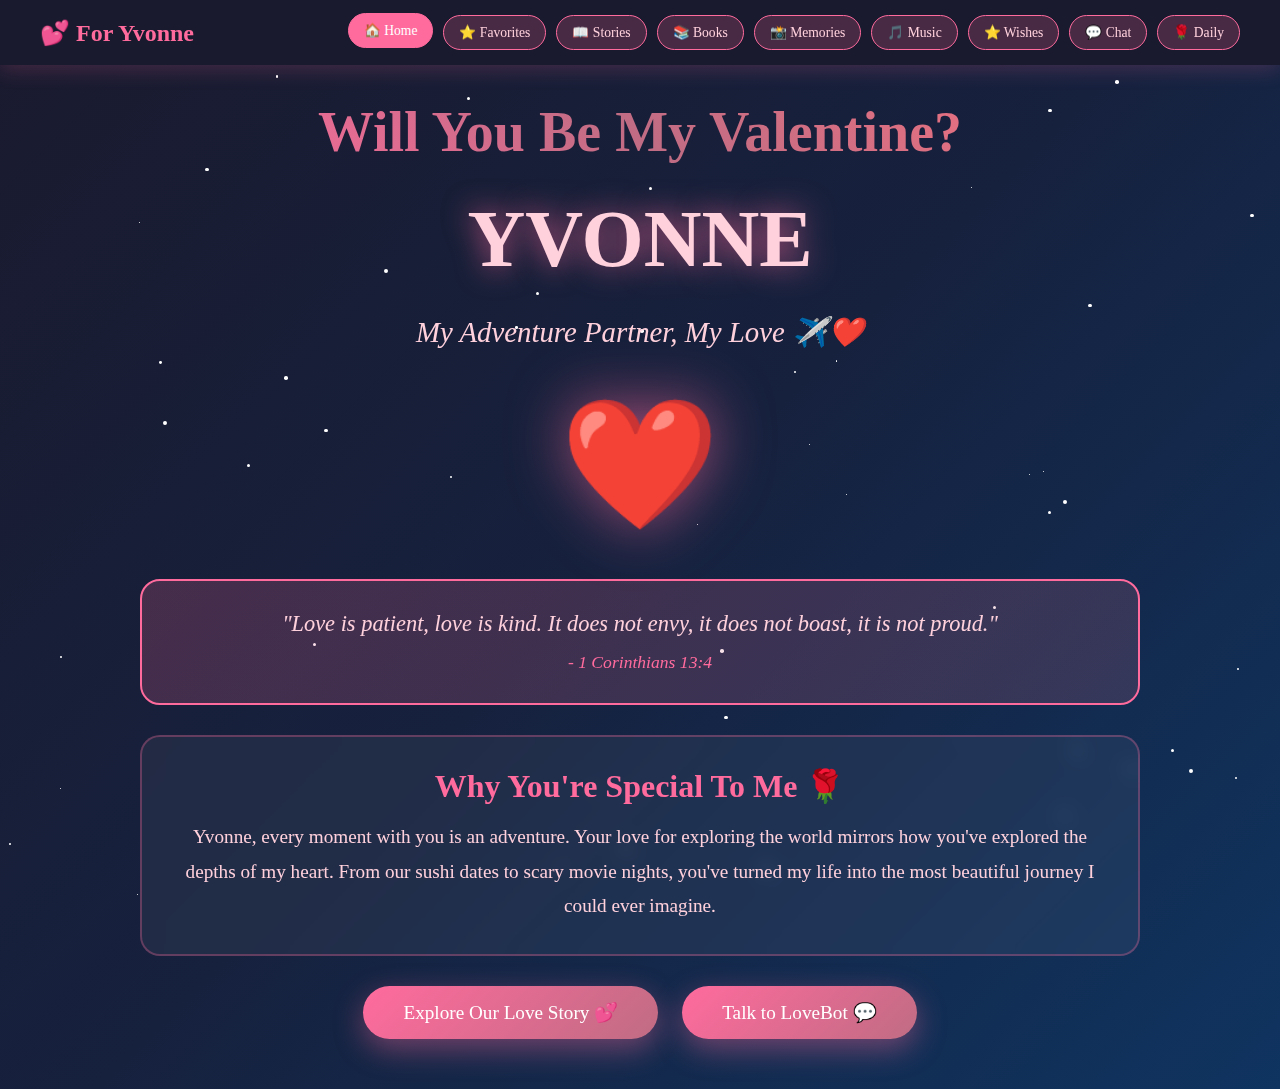
<file: landing page.html>
<!DOCTYPE html>
<html lang="en">
<head>
    <meta charset="UTF-8">
    <meta name="viewport" content="width=device-width, initial-scale=1.0">
    <title>My Valentine  Yvonne 💕</title>
    <style>
        * {
            margin: 0;
            padding: 0;
            box-sizing: border-box;
        }

        body {
            font-family: 'Georgia', serif;
            overflow-x: hidden;
            background: linear-gradient(135deg, #1a1a2e 0%, #16213e 50%, #0f3460 100%);
            color: #fff;
            min-height: 100vh;
        }

        /* Navigation */
        .nav-bar {
            position: fixed;
            top: 0;
            left: 0;
            right: 0;
            background: rgba(26, 26, 46, 0.95);
            backdrop-filter: blur(10px);
            padding: 15px 20px;
            z-index: 100;
            box-shadow: 0 4px 20px rgba(255, 107, 157, 0.2);
        }

        .nav-content {
            max-width: 1200px;
            margin: 0 auto;
            display: flex;
            justify-content: space-between;
            align-items: center;
            flex-wrap: wrap;
            gap: 10px;
        }

        .nav-brand {
            font-size: 1.5rem;
            color: #ff6b9d;
            font-weight: bold;
        }

        .nav-menu {
            display: flex;
            gap: 10px;
            flex-wrap: wrap;
        }

        .nav-btn {
            background: rgba(255, 107, 157, 0.2);
            border: 1px solid #ff6b9d;
            color: #ffd1dc;
            padding: 8px 15px;
            border-radius: 20px;
            cursor: pointer;
            transition: all 0.3s ease;
            font-size: 0.85rem;
            font-family: 'Georgia', serif;
        }

        .nav-btn:hover, .nav-btn.active {
            background: #ff6b9d;
            color: white;
            transform: translateY(-2px);
        }

        /* Pages Container */
        .page {
            display: none;
            min-height: 100vh;
            padding: 100px 20px 40px;
            animation: fadeIn 0.5s ease-in;
        }

        .page.active {
            display: block;
        }

        @keyframes fadeIn {
            from { opacity: 0; transform: translateY(20px); }
            to { opacity: 1; transform: translateY(0); }
        }

        .page-content {
            max-width: 1000px;
            margin: 0 auto;
        }

        /* Floating Hearts */
        .hearts-container {
            position: fixed;
            top: 0;
            left: 0;
            width: 100%;
            height: 100%;
            pointer-events: none;
            overflow: hidden;
            z-index: 1;
        }

        .heart {
            position: absolute;
            bottom: -50px;
            font-size: 20px;
            color: #ff6b9d;
            animation: floatUp 8s infinite ease-in;
            opacity: 0;
        }

        @keyframes floatUp {
            0% { bottom: -50px; opacity: 0; transform: translateX(0) rotate(0deg); }
            10% { opacity: 1; }
            90% { opacity: 1; }
            100% { bottom: 110vh; opacity: 0; transform: translateX(100px) rotate(360deg); }
        }

        /* Sparkles */
        .sparkles {
            position: fixed;
            top: 0;
            left: 0;
            width: 100%;
            height: 100%;
            pointer-events: none;
            z-index: 2;
        }

        .sparkle {
            position: absolute;
            background: white;
            border-radius: 50%;
            animation: twinkle 3s infinite ease-in-out;
        }

        @keyframes twinkle {
            0%, 100% { opacity: 0; transform: scale(0); }
            50% { opacity: 1; transform: scale(1); }
        }

        /* Home Page Styles */
        .home-content {
            text-align: center;
            position: relative;
            z-index: 10;
        }

        .main-title {
            font-size: 3.5rem;
            font-weight: bold;
            margin-bottom: 20px;
            background: linear-gradient(45deg, #ff6b9d, #c06c84, #f67280);
            -webkit-background-clip: text;
            -webkit-text-fill-color: transparent;
            background-clip: text;
            animation: pulse 2s infinite ease-in-out;
        }

        @keyframes pulse {
            0%, 100% { transform: scale(1); }
            50% { transform: scale(1.05); }
        }

        .name {
            font-size: 5rem;
            font-weight: bold;
            color: #ffd1dc;
            text-shadow: 0 0 30px rgba(255, 107, 157, 0.8);
            margin: 30px 0;
            animation: glow 2s infinite alternate;
        }

        @keyframes glow {
            from { text-shadow: 0 0 20px rgba(255, 107, 157, 0.5); }
            to { text-shadow: 0 0 40px rgba(255, 107, 157, 1); }
        }

        .big-heart {
            font-size: 8rem;
            animation: heartbeat 1.5s infinite;
            margin: 40px 0;
            filter: drop-shadow(0 0 30px rgba(255, 107, 157, 0.6));
        }

        @keyframes heartbeat {
            0%, 100% { transform: scale(1); }
            25% { transform: scale(1.15); }
            50% { transform: scale(1); }
        }

        /* Cards */
        .card {
            background: rgba(255, 255, 255, 0.05);
            backdrop-filter: blur(10px);
            border: 2px solid rgba(255, 107, 157, 0.3);
            border-radius: 20px;
            padding: 30px;
            margin: 20px 0;
            transition: all 0.3s ease;
        }

        .card:hover {
            transform: translateY(-5px);
            box-shadow: 0 10px 40px rgba(255, 107, 157, 0.3);
        }

        .card h2 {
            color: #ff6b9d;
            font-size: 2rem;
            margin-bottom: 15px;
        }

        .card p {
            color: #ffd1dc;
            font-size: 1.2rem;
            line-height: 1.8;
        }

        /* Grid Layouts */
        .grid {
            display: grid;
            grid-template-columns: repeat(auto-fit, minmax(280px, 1fr));
            gap: 20px;
            margin: 30px 0;
        }

        /* Music Player */
        .music-player {
            background: rgba(255, 107, 157, 0.1);
            border: 2px solid #ff6b9d;
            border-radius: 20px;
            padding: 25px;
            margin: 15px 0;
            position: relative;
        }

        .music-controls {
            display: flex;
            align-items: center;
            gap: 15px;
            margin-top: 15px;
        }

        .play-btn {
            background: #ff6b9d;
            border: none;
            color: white;
            width: 50px;
            height: 50px;
            border-radius: 50%;
            font-size: 1.5rem;
            cursor: pointer;
            transition: all 0.3s ease;
            display: flex;
            align-items: center;
            justify-content: center;
        }

        .play-btn:hover {
            transform: scale(1.1);
            box-shadow: 0 5px 20px rgba(255, 107, 157, 0.5);
        }

        .progress-bar {
            flex: 1;
            height: 8px;
            background: rgba(255, 107, 157, 0.3);
            border-radius: 10px;
            overflow: hidden;
            cursor: pointer;
            position: relative;
        }

        .progress-fill {
            height: 100%;
            background: #ff6b9d;
            width: 0%;
            transition: width 0.1s linear;
        }

        .time-display {
            color: #ffd1dc;
            font-size: 0.9rem;
            min-width: 80px;
            text-align: right;
        }

        /* Chat Interface */
        .chat-container {
            background: rgba(255, 255, 255, 0.05);
            border: 2px solid rgba(255, 107, 157, 0.3);
            border-radius: 20px;
            height: 600px;
            display: flex;
            flex-direction: column;
        }

        .chat-header {
            background: rgba(255, 107, 157, 0.2);
            padding: 20px;
            border-radius: 18px 18px 0 0;
            border-bottom: 2px solid rgba(255, 107, 157, 0.3);
        }

        .chat-messages {
            flex: 1;
            padding: 20px;
            overflow-y: auto;
            display: flex;
            flex-direction: column;
            gap: 15px;
        }

        .message {
            max-width: 70%;
            padding: 15px 20px;
            border-radius: 20px;
            animation: slideIn 0.3s ease;
        }

        @keyframes slideIn {
            from { opacity: 0; transform: translateY(10px); }
            to { opacity: 1; transform: translateY(0); }
        }

        .message.bot {
            background: rgba(255, 107, 157, 0.2);
            align-self: flex-start;
        }

        .message.user {
            background: rgba(192, 108, 132, 0.3);
            align-self: flex-end;
        }

        .typing-indicator {
            display: none;
            align-self: flex-start;
            padding: 15px 20px;
        }

        .typing-indicator.show {
            display: block;
        }

        .typing-dots {
            display: flex;
            gap: 5px;
        }

        .typing-dot {
            width: 8px;
            height: 8px;
            background: #ff6b9d;
            border-radius: 50%;
            animation: typing 1.4s infinite;
        }

        .typing-dot:nth-child(2) { animation-delay: 0.2s; }
        .typing-dot:nth-child(3) { animation-delay: 0.4s; }

        @keyframes typing {
            0%, 60%, 100% { transform: translateY(0); }
            30% { transform: translateY(-10px); }
        }

        .chat-input-area {
            display: flex;
            gap: 10px;
            padding: 20px;
            border-top: 2px solid rgba(255, 107, 157, 0.3);
        }

        .chat-input {
            flex: 1;
            background: rgba(255, 255, 255, 0.1);
            border: 1px solid rgba(255, 107, 157, 0.3);
            color: white;
            padding: 15px;
            border-radius: 25px;
            font-size: 1rem;
            font-family: 'Georgia', serif;
        }

        .send-btn {
            background: #ff6b9d;
            border: none;
            color: white;
            padding: 15px 30px;
            border-radius: 25px;
            cursor: pointer;
            transition: all 0.3s ease;
            font-family: 'Georgia', serif;
        }

        .send-btn:hover {
            transform: scale(1.05);
            box-shadow: 0 5px 20px rgba(255, 107, 157, 0.5);
        }

        /* Memory Gallery */
        .memory-grid {
            display: grid;
            grid-template-columns: repeat(auto-fill, minmax(250px, 1fr));
            gap: 20px;
            margin: 30px 0;
        }

        .memory-card {
            background: rgba(255, 107, 157, 0.1);
            border: 2px solid rgba(255, 107, 157, 0.3);
            border-radius: 15px;
            overflow: hidden;
            transition: all 0.3s ease;
            cursor: pointer;
        }

        .memory-card:hover {
            transform: translateY(-10px);
            box-shadow: 0 15px 40px rgba(255, 107, 157, 0.4);
        }

        .memory-image {
            width: 100%;
            height: 200px;
            background: linear-gradient(135deg, #ff6b9d, #c06c84);
            display: flex;
            align-items: center;
            justify-content: center;
            font-size: 4rem;
        }

        .memory-content {
            padding: 20px;
        }

        .delete-btn {
            background: rgba(255, 107, 157, 0.3);
            border: 1px solid #ff6b9d;
            color: white;
            padding: 5px 15px;
            border-radius: 15px;
            cursor: pointer;
            font-size: 0.8rem;
            margin-top: 10px;
            transition: all 0.3s ease;
        }

        .delete-btn:hover {
            background: #ff6b9d;
        }

        /* Wishes */
        .wish-item {
            background: rgba(255, 107, 157, 0.1);
            border-left: 4px solid #ff6b9d;
            padding: 20px;
            margin: 15px 0;
            border-radius: 10px;
            position: relative;
        }

        .wish-item h3 {
            color: #ff6b9d;
            margin-bottom: 10px;
        }

        .wish-status {
            display: inline-block;
            padding: 5px 15px;
            border-radius: 15px;
            font-size: 0.8rem;
            margin-top: 10px;
        }

        .wish-status.pending {
            background: rgba(255, 193, 7, 0.2);
            color: #ffd54f;
        }

        .wish-status.completed {
            background: rgba(76, 175, 80, 0.2);
            color: #81c784;
        }

        /* Buttons */
        .btn {
            background: linear-gradient(135deg, #ff6b9d, #c06c84);
            color: white;
            border: none;
            padding: 15px 40px;
            font-size: 1.2rem;
            border-radius: 50px;
            cursor: pointer;
            box-shadow: 0 10px 30px rgba(255, 107, 157, 0.4);
            transition: all 0.3s ease;
            margin: 10px;
            font-family: 'Georgia', serif;
        }

        .btn:hover {
            transform: translateY(-3px);
            box-shadow: 0 15px 40px rgba(255, 107, 157, 0.6);
        }

        .btn-small {
            padding: 10px 25px;
            font-size: 1rem;
        }

        /* Bible Verse */
        .bible-verse {
            background: linear-gradient(135deg, rgba(255, 107, 157, 0.2), rgba(192, 108, 132, 0.2));
            border: 2px solid #ff6b9d;
            border-radius: 20px;
            padding: 30px;
            margin: 30px 0;
            text-align: center;
            font-style: italic;
        }

        .bible-verse p {
            font-size: 1.4rem;
            color: #ffd1dc;
            margin-bottom: 15px;
        }

        .bible-reference {
            color: #ff6b9d;
            font-size: 1.1rem;
        }

        /* Social Share */
        .share-buttons {
            display: flex;
            gap: 15px;
            margin-top: 20px;
            flex-wrap: wrap;
        }

        .share-btn {
            background: rgba(255, 107, 157, 0.2);
            border: 2px solid #ff6b9d;
            color: #ffd1dc;
            padding: 10px 25px;
            border-radius: 25px;
            cursor: pointer;
            transition: all 0.3s ease;
            text-decoration: none;
            display: inline-block;
            font-family: 'Georgia', serif;
        }

        .share-btn:hover {
            background: #ff6b9d;
            color: white;
            transform: translateY(-3px);
        }

        /* Notification Permission */
        .notification-prompt {
            background: rgba(255, 107, 157, 0.15);
            border: 2px solid #ff6b9d;
            padding: 25px;
            border-radius: 15px;
            margin: 20px 0;
            text-align: center;
        }

        /* Input Fields */
        input, textarea, select {
            background: rgba(255, 255, 255, 0.1);
            border: 1px solid rgba(255, 107, 157, 0.3);
            color: white;
            padding: 15px;
            border-radius: 10px;
            width: 100%;
            margin: 10px 0;
            font-family: 'Georgia', serif;
            font-size: 1rem;
        }

        textarea {
            min-height: 100px;
            resize: vertical;
        }

        select {
            cursor: pointer;
        }

        option {
            background: #1a1a2e;
            color: white;
        }

        /* Story Cards */
        .story-card {
            background: rgba(255, 107, 157, 0.1);
            border: 2px solid rgba(255, 107, 157, 0.3);
            border-radius: 15px;
            padding: 25px;
            margin: 20px 0;
            transition: all 0.3s ease;
        }

        .story-card:hover {
            transform: translateY(-5px);
            box-shadow: 0 10px 30px rgba(255, 107, 157, 0.3);
        }

        .story-card h3 {
            color: #ff6b9d;
            font-size: 1.5rem;
            margin-bottom: 15px;
        }

        .story-meta {
            color: #ffd1dc;
            font-size: 0.9rem;
            margin-bottom: 15px;
            opacity: 0.8;
        }

        /* Modal */
        .modal {
            display: none;
            position: fixed;
            top: 0;
            left: 0;
            width: 100%;
            height: 100%;
            background: rgba(0, 0, 0, 0.9);
            z-index: 1000;
            justify-content: center;
            align-items: center;
            padding: 20px;
        }

        .modal.show {
            display: flex;
        }

        .modal-content {
            background: linear-gradient(135deg, #1a1a2e, #16213e);
            border: 3px solid #ff6b9d;
            border-radius: 20px;
            padding: 40px;
            max-width: 600px;
            width: 100%;
            max-height: 90vh;
            overflow-y: auto;
            animation: popIn 0.3s ease;
        }

        @keyframes popIn {
            from { transform: scale(0.8); opacity: 0; }
            to { transform: scale(1); opacity: 1; }
        }

        .close-modal {
            float: right;
            font-size: 2rem;
            color: #ff6b9d;
            cursor: pointer;
            line-height: 1;
        }

        /* Books Section */
        .book-card {
            background: rgba(255, 107, 157, 0.1);
            border: 2px solid rgba(255, 107, 157, 0.3);
            border-radius: 15px;
            padding: 25px;
            margin: 15px 0;
            display: flex;
            gap: 20px;
            align-items: start;
        }

        .book-icon {
            font-size: 3rem;
            min-width: 60px;
        }

        .book-info h3 {
            color: #ff6b9d;
            margin-bottom: 10px;
        }

        .book-info p {
            color: #ffd1dc;
            line-height: 1.6;
        }

        /* Responsive */
        @media (max-width: 768px) {
            .main-title { font-size: 2rem; }
            .name { font-size: 3rem; }
            .big-heart { font-size: 5rem; }
            .nav-content { justify-content: center; }
            .nav-menu { justify-content: center; width: 100%; }
            .grid { grid-template-columns: 1fr; }
            .message { max-width: 85%; }
            .book-card { flex-direction: column; }
        }
    </style>
</head>
<body>
    <!-- Floating Hearts -->
    <div class="hearts-container" id="heartsContainer"></div>

    <!-- Sparkles -->
    <div class="sparkles" id="sparkles"></div>

    <!-- Navigation -->
    <nav class="nav-bar">
        <div class="nav-content">
            <div class="nav-brand">💕 For Yvonne</div>
            <div class="nav-menu">
                <button class="nav-btn active" onclick="showPage('home')">🏠 Home</button>
                <button class="nav-btn" onclick="showPage('favorites')">⭐ Favorites</button>
                <button class="nav-btn" onclick="showPage('stories')">📖 Stories</button>
                <button class="nav-btn" onclick="showPage('books')">📚 Books</button>
                <button class="nav-btn" onclick="showPage('memories')">📸 Memories</button>
                <button class="nav-btn" onclick="showPage('playlist')">🎵 Music</button>
                <button class="nav-btn" onclick="showPage('wishes')">⭐ Wishes</button>
                <button class="nav-btn" onclick="showPage('chat')">💬 Chat</button>
                <button class="nav-btn" onclick="showPage('inspiration')">🌹 Daily</button>
            </div>
        </div>
    </nav>

    <!-- HOME PAGE -->
    <div id="home" class="page active">
        <div class="page-content home-content">
            <h1 class="main-title">Will You Be My Valentine?</h1>
            <div class="name">YVONNE</div>
            <p style="font-size: 1.8rem; color: #ffd1dc; font-style: italic; margin: 20px 0;">
                My Adventure Partner, My Love ✈️❤️
            </p>
            
            <div class="big-heart">❤️</div>

            <div class="bible-verse">
                <p>"Love is patient, love is kind. It does not envy, it does not boast, it is not proud."</p>
                <div class="bible-reference">- 1 Corinthians 13:4</div>
            </div>

            <div class="card">
                <h2>Why You're Special To Me 🌹</h2>
                <p>
                    Yvonne, every moment with you is an adventure. Your love for exploring the world 
                    mirrors how you've explored the depths of my heart. From our sushi dates to scary 
                    movie nights, you've turned my life into the most beautiful journey I could ever imagine.
                </p>
            </div>

            <button class="btn" onclick="showPage('favorites')">Explore Our Love Story 💕</button>
            <button class="btn" onclick="showPage('chat')">Talk to LoveBot 💬</button>
        </div>
    </div>

    <!-- FAVORITES PAGE -->
    <div id="favorites" class="page">
        <div class="page-content">
            <h1 style="text-align: center; color: #ff6b9d; margin-bottom: 40px;">
                The Things I Love About You 💫
            </h1>

            <div class="grid">
                <div class="card">
                    <h2>🍣 Sushi Adventures</h2>
                    <p style="margin: 15px 0;">
                        Every sushi date with you is magical. The way your eyes light up when trying 
                        a new roll, how we always fight over the last piece of salmon nigiri, and 
                        those moments of pure joy when we discover a new favorite spot together.
                    </p>
                    <div style="background: rgba(255,107,157,0.1); padding: 15px; border-radius: 10px; margin-top: 15px;">
                        <strong style="color: #ff6b9d;">Our Favorites:</strong>
                        <p style="margin-top: 5px;">🍱 Dragon Roll, Spicy Tuna, Salmon Nigiri</p>
                        <p style="margin-top: 5px;">🥢 Always sharing, always laughing</p>
                    </div>
                </div>

                <div class="card">
                    <h2>✈️ Travel Dreams</h2>
                    <p style="margin: 15px 0;">
                        Exploring the world with you is my greatest adventure. From planning our next 
                        destination to getting lost in new cities together, every journey with you 
                        creates memories I'll treasure forever.
                    </p>
                    <div style="background: rgba(255,107,157,0.1); padding: 15px; border-radius: 10px; margin-top: 15px;">
                        <strong style="color: #ff6b9d;">Dream Destinations:</strong>
                        <p style="margin-top: 5px;">🗼 Tokyo - For the ultimate sushi experience</p>
                        <p style="margin-top: 5px;">🗽 Paris - Romance under the Eiffel Tower</p>
                        <p style="margin-top: 5px;">🏝️ Santorini - Sunsets together</p>
                        <p style="margin-top: 5px;">🌴 Bali - Adventure and relaxation</p>
                    </div>
                </div>

                <div class="card">
                    <h2>🎬 Horror Movie Nights</h2>
                    <p style="margin: 15px 0;">
                        I love how fearless you are watching the scariest movies. Those cozy nights 
                        on the couch, the way you grab my hand during jump scares, and how we stay 
                        up discussing plot twists until midnight.
                    </p>
                    <div style="background: rgba(255,107,157,0.1); padding: 15px; border-radius: 10px; margin-top: 15px;">
                        <strong style="color: #ff6b9d;">Our Watch List:</strong>
                        <p style="margin-top: 5px;">👻 The Conjuring Series</p>
                        <p style="margin-top: 5px;">😱 Hereditary</p>
                        <p style="margin-top: 5px;">🤫 A Quiet Place</p>
                        <p style="margin-top: 5px;">🏚️ The Haunting of Hill House</p>
                    </div>
                </div>
            </div>

            <div class="bible-verse">
                <p>"Two are better than one, because they have a good return for their labor."</p>
                <div class="bible-reference">- Ecclesiastes 4:9</div>
            </div>
        </div>
    </div>

    <!-- LOVE STORIES PAGE -->
    <div id="stories" class="page">
        <div class="page-content">
            <h1 style="text-align: center; color: #ff6b9d; margin-bottom: 40px;">
                Our Love Stories 📖
            </h1>

            <div class="card">
                <h2>Add a New Story</h2>
                <input type="text" placeholder="Story title..." id="storyTitle">
                <textarea placeholder="Tell our story..." id="storyContent"></textarea>
                <button class="btn btn-small" onclick="addStory()">Save Story 💕</button>
                <button class="btn btn-small" onclick="generateStoryIdeas()">Get AI Writing Prompts ✨</button>
            </div>

            <div id="aiPrompts" style="display: none;" class="card">
                <h2>AI Story Prompts 💭</h2>
                <div id="promptsList"></div>
            </div>

            <div id="storiesList"></div>
        </div>
    </div>

    <!-- BOOKS PAGE -->
    <div id="books" class="page">
        <div class="page-content">
            <h1 style="text-align: center; color: #ff6b9d; margin-bottom: 40px;">
                Books We Love 📚
            </h1>

            <div class="book-card">
                <div class="book-icon">📖</div>
                <div class="book-info">
                    <h3>The 5 Love Languages - Gary Chapman</h3>
                    <p>Understanding how we express and receive love. Your love language is Quality Time, 
                    and I cherish every second we spend together - from sushi dates to movie marathons.</p>
                </div>
            </div>

            <div class="book-card">
                <div class="book-icon">✝️</div>
                <div class="book-info">
                    <h3>The Meaning of Marriage - Timothy Keller</h3>
                    <p>A beautiful exploration of love, commitment, and partnership rooted in faith. 
                    This book reminds us that our love is part of God's greater plan.</p>
                </div>
            </div>

            <div class="book-card">
                <div class="book-icon">💑</div>
                <div class="book-info">
                    <h3>Love Does - Bob Goff</h3>
                    <p>Love is an action, not just a feeling. Every day with you, I choose to love you 
                    through adventures, laughter, and all life's moments.</p>
                </div>
            </div>

            <div class="book-card">
                <div class="book-icon">🌍</div>
                <div class="book-info">
                    <h3>The Alchemist - Paulo Coelho</h3>
                    <p>Following your dreams and finding treasure along the way. You are my greatest treasure, 
                    discovered on this journey called life.</p>
                </div>
            </div>

            <div class="card">
                <h2>Add a Book We Love</h2>
                <input type="text" placeholder="Book title..." id="bookTitle">
                <input type="text" placeholder="Author..." id="bookAuthor">
                <textarea placeholder="Why we love it..." id="bookNotes"></textarea>
                <button class="btn btn-small" onclick="addBook()">Add Book 📚</button>
            </div>

            <div id="customBooks"></div>
        </div>
    </div>

    <!-- MEMORIES PAGE -->
    <div id="memories" class="page">
        <div class="page-content">
            <h1 style="text-align: center; color: #ff6b9d; margin-bottom: 40px;">
                Our Beautiful Memories 📸
            </h1>

            <div class="memory-grid" id="memoriesGrid"></div>

            <div class="card">
                <h2>Add a New Memory</h2>
                <input type="text" placeholder="Memory title..." id="memoryTitle">
                <input type="text" placeholder="Memory emoji (e.g., 💑, ✈️, 🎬)..." id="memoryEmoji">
                <textarea placeholder="Describe this beautiful memory..." id="memoryDesc"></textarea>
                <input type="date" id="memoryDate">
                <button class="btn" onclick="addMemory()">Save Memory 💕</button>
            </div>
        </div>
    </div>

    <!-- PLAYLIST PAGE -->
    <div id="playlist" class="page">
        <div class="page-content">
            <h1 style="text-align: center; color: #ff6b9d; margin-bottom: 40px;">
                Our Love Playlist 🎵
            </h1>

            <div id="musicPlayerContainer"></div>

            <div class="bible-verse">
                <p>"Place me like a seal over your heart, like a seal on your arm; for love is as strong as death."</p>
                <div class="bible-reference">- Song of Solomon 8:6</div>
            </div>
        </div>
    </div>

    <!-- WISHES PAGE -->
    <div id="wishes" class="page">
        <div class="page-content">
            <h1 style="text-align: center; color: #ff6b9d; margin-bottom: 40px;">
                Our Wishes & Dreams ⭐
            </h1>

            <div class="card">
                <h2>Make a Wish Together</h2>
                <p>Share your dreams, goals, and prayers for our future together.</p>
                <input type="text" placeholder="Your wish or dream..." id="wishInput">
                <select id="wishCategory">
                    <option value="travel">✈️ Travel Dreams</option>
                    <option value="goals">🎯 Life Goals</option>
                    <option value="prayer">🙏 Prayers</option>
                    <option value="adventure">🌟 Adventures</option>
                </select>
                <button class="btn" onclick="addWish()">Add Wish ⭐</button>
            </div>

            <div id="wishesList"></div>
        </div>
    </div>

    <!-- CHAT PAGE -->
    <div id="chat" class="page">
        <div class="page-content">
            <h1 style="text-align: center; color: #ff6b9d; margin-bottom: 30px;">
                Chat with LoveBot 💬
            </h1>

            <div class="chat-container">
                <div class="chat-header">
                    <h2 style="color: #ff6b9d; margin: 0;">💕 LoveBot - Your AI Relationship Assistant</h2>
                    <p style="margin: 5px 0 0 0; color: #ffd1dc; font-size: 0.9rem;">
                        Powered by Claude AI - Ask for date ideas, relationship advice, or just chat!
                    </p>
                </div>
                
                <div class="chat-messages" id="chatMessages">
                    <div class="message bot">
                        <p>Hi Yvonne! 💕 I'm LoveBot, powered by AI to help celebrate your amazing relationship! 
                        I can suggest date ideas, help with gift planning, give relationship advice, or just chat about love. 
                        What would you like to talk about?</p>
                    </div>
                </div>

                <div class="typing-indicator" id="typingIndicator">
                    <div class="typing-dots">
                        <div class="typing-dot"></div>
                        <div class="typing-dot"></div>
                        <div class="typing-dot"></div>
                    </div>
                </div>

                <div class="chat-input-area">
                    <input type="text" class="chat-input" id="chatInput" placeholder="Type your message..." 
                           onkeypress="if(event.key==='Enter') sendMessage()">
                    <button class="send-btn" onclick="sendMessage()">Send 💕</button>
                </div>
            </div>
        </div>
    </div>

    <!-- DAILY INSPIRATION PAGE -->
    <div id="inspiration" class="page">
        <div class="page-content">
            <h1 style="text-align: center; color: #ff6b9d; margin-bottom: 40px;">
                Daily Love & Inspiration 🌹
            </h1>

            <div class="notification-prompt">
                <h2 style="color: #ff6b9d; margin-bottom: 15px;">💌 Daily Love Messages</h2>
                <p style="margin: 15px 0;">Get a beautiful love message, quote, or Bible verse every day at 9 AM!</p>
                <button class="btn" onclick="enableNotifications()">Enable Daily Messages 🔔</button>
                <p id="notificationStatus" style="margin-top: 15px; color: #ffd1dc;"></p>
            </div>

            <div class="card">
                <h2>Today's Love Message 💕</h2>
                <p id="dailyQuote" style="font-size: 1.3rem; font-style: italic; margin: 20px 0; line-height: 1.8;"></p>
                <button class="btn btn-small" onclick="generateNewQuote()">Get New Message 💫</button>
            </div>

            <div class="bible-verse">
                <p id="dailyVerse"></p>
                <div class="bible-reference" id="verseRef"></div>
            </div>

            <div class="card">
                <h2>Share Your Love 💝</h2>
                <p>Spread the love on social media!</p>
                <div class="share-buttons">
                    <button class="share-btn" onclick="shareToSocial('instagram')">📷 Instagram</button>
                    <button class="share-btn" onclick="shareToSocial('tiktok')">🎵 TikTok</button>
                    <button class="share-btn" onclick="shareToSocial('facebook')">📘 Facebook</button>
                    <button class="share-btn" onclick="shareToSocial('twitter')">🐦 Twitter</button>
                    <button class="share-btn" onclick="shareToSocial('whatsapp')">💬 WhatsApp</button>
                </div>
            </div>

            <div class="card">
                <h2>Love Statistics 📊</h2>
                <div style="display: grid; grid-template-columns: repeat(auto-fit, minmax(200px, 1fr)); gap: 20px; margin-top: 20px;">
                    <div style="text-align: center; padding: 20px; background: rgba(255,107,157,0.1); border-radius: 15px;">
                        <div style="font-size: 3rem; color: #ff6b9d;" id="daysCounter">0</div>
                        <p>Days Together</p>
                    </div>
                    <div style="text-align: center; padding: 20px; background: rgba(255,107,157,0.1); border-radius: 15px;">
                        <div style="font-size: 3rem; color: #ff6b9d;" id="memoriesCounter">0</div>
                        <p>Memories Created</p>
                    </div>
                    <div style="text-align: center; padding: 20px; background: rgba(255,107,157,0.1); border-radius: 15px;">
                        <div style="font-size: 3rem; color: #ff6b9d;" id="wishesCounter">0</div>
                        <p>Dreams Together</p>
                    </div>
                    <div style="text-align: center; padding: 20px; background: rgba(255,107,157,0.1); border-radius: 15px;">
                        <div style="font-size: 3rem; color: #ff6b9d;">∞</div>
                        <p>Love Forever</p>
                    </div>
                </div>
            </div>
        </div>
    </div>

    <!-- Memory Modal -->
    <div id="memoryModal" class="modal">
        <div class="modal-content">
            <span class="close-modal" onclick="closeMemoryModal()">×</span>
            <div id="memoryModalContent"></div>
        </div>
    </div>

    <script>
        // ==================== DATA STORAGE ====================
        const STORAGE_KEYS = {
            memories: 'yvonne_memories',
            wishes: 'yvonne_wishes',
            stories: 'yvonne_stories',
            books: 'yvonne_books',
            startDate: 'yvonne_start_date',
            songs: 'yvonne_songs'
        };

        // Initialize data
        function initializeData() {
            if (!localStorage.getItem(STORAGE_KEYS.startDate)) {
                localStorage.setItem(STORAGE_KEYS.startDate, '2024-01-14'); // Example start date
            }

            if (!localStorage.getItem(STORAGE_KEYS.memories)) {
                const defaultMemories = [
                    {
                        id: Date.now(),
                        title: 'First Date',
                        emoji: '💑',
                        description: 'The night everything changed. Sushi & endless conversation.',
                        date: '2024-01-14'
                    },
                    {
                        id: Date.now() + 1,
                        title: 'First Trip Together',
                        emoji: '✈️',
                        description: 'Our adventure began. New places, new memories.',
                        date: '2024-03-20'
                    },
                    {
                        id: Date.now() + 2,
                        title: 'Movie Marathon',
                        emoji: '🎬',
                        description: 'Scary movies and sweet moments all night long.',
                        date: '2024-05-10'
                    }
                ];
                localStorage.setItem(STORAGE_KEYS.memories, JSON.stringify(defaultMemories));
            }

            if (!localStorage.getItem(STORAGE_KEYS.wishes)) {
                const defaultWishes = [
                    {
                        id: Date.now(),
                        wish: 'Visit Tokyo Together',
                        category: 'travel',
                        status: 'pending',
                        date: new Date().toISOString()
                    },
                    {
                        id: Date.now() + 1,
                        wish: 'Build Our Dream Home',
                        category: 'goals',
                        status: 'pending',
                        date: new Date().toISOString()
                    },
                    {
                        id: Date.now() + 2,
                        wish: 'Grow Together in Faith',
                        category: 'prayer',
                        status: 'pending',
                        date: new Date().toISOString()
                    }
                ];
                localStorage.setItem(STORAGE_KEYS.wishes, JSON.stringify(defaultWishes));
            }

            if (!localStorage.getItem(STORAGE_KEYS.stories)) {
                const defaultStories = [
                    {
                        id: Date.now(),
                        title: 'Our First Sushi Date',
                        content: 'It was a rainy evening when we decided to try that new sushi place. Little did we know it would become "our place." We laughed, we shared, and I knew then that you were special.',
                        date: new Date('2024-01-14').toISOString()
                    },
                    {
                        id: Date.now() + 1,
                        title: 'The Horror Movie That Brought Us Closer',
                        content: 'You said you loved scary movies, so I picked the scariest one I could find. When you grabbed my hand during that jump scare, my heart skipped - and it wasn\'t from the movie.',
                        date: new Date('2024-02-10').toISOString()
                    }
                ];
                localStorage.setItem(STORAGE_KEYS.stories, JSON.stringify(defaultStories));
            }

            if (!localStorage.getItem(STORAGE_KEYS.songs)) {
                const defaultSongs = [
                    {
                        id: 1,
                        title: 'Perfect',
                        artist: 'Ed Sheeran',
                        note: 'Our song - the one that reminds me of you',
                        lyrics: 'I found a love, for me...'
                    },
                    {
                        id: 2,
                        title: 'All of Me',
                        artist: 'John Legend',
                        note: 'Because you have all of me',
                        lyrics: 'Cause all of me loves all of you...'
                    },
                    {
                        id: 3,
                        title: 'Thinking Out Loud',
                        artist: 'Ed Sheeran',
                        note: "I'll love you till we're 70",
                        lyrics: 'When your legs don\'t work like they used to before...'
                    },
                    {
                        id: 4,
                        title: 'A Thousand Years',
                        artist: 'Christina Perri',
                        note: 'I have loved you for a thousand years',
                        lyrics: 'I have died every day waiting for you...'
                    }
                ];
                localStorage.setItem(STORAGE_KEYS.songs, JSON.stringify(defaultSongs));
            }
        }

        // ==================== ANIMATIONS ====================
        function createHeart() {
            const heart = document.createElement('div');
            heart.classList.add('heart');
            heart.innerHTML = '❤️';
            heart.style.left = Math.random() * 100 + '%';
            heart.style.animationDuration = (Math.random() * 3 + 5) + 's';
            heart.style.animationDelay = Math.random() * 2 + 's';
            document.getElementById('heartsContainer').appendChild(heart);
            setTimeout(() => heart.remove(), 8000);
        }

        function createSparkle() {
            const sparkle = document.createElement('div');
            sparkle.classList.add('sparkle');
            sparkle.style.left = Math.random() * 100 + '%';
            sparkle.style.top = Math.random() * 100 + '%';
            sparkle.style.width = (Math.random() * 3 + 1) + 'px';
            sparkle.style.height = sparkle.style.width;
            sparkle.style.animationDelay = Math.random() * 3 + 's';
            document.getElementById('sparkles').appendChild(sparkle);
        }

        function celebrate() {
            for (let i = 0; i < 30; i++) {
                setTimeout(createHeart, i * 50);
            }
        }

        // Initialize animations
        setInterval(createHeart, 300);
        for (let i = 0; i < 50; i++) {
            createSparkle();
        }

        // ==================== NAVIGATION ====================
        function showPage(pageId) {
            document.querySelectorAll('.page').forEach(page => page.classList.remove('active'));
            document.querySelectorAll('.nav-btn').forEach(btn => btn.classList.remove('active'));
            document.getElementById(pageId).classList.add('active');
            event.target.classList.add('active');

            // Load page-specific content
            if (pageId === 'memories') loadMemories();
            if (pageId === 'wishes') loadWishes();
            if (pageId === 'stories') loadStories();
            if (pageId === 'playlist') loadMusicPlayer();
            if (pageId === 'inspiration') {
                generateNewQuote();
                updateStats();
            }
        }

        // ==================== MEMORIES ====================
        function loadMemories() {
            const memories = JSON.parse(localStorage.getItem(STORAGE_KEYS.memories) || '[]');
            const grid = document.getElementById('memoriesGrid');
            grid.innerHTML = '';

            memories.forEach(memory => {
                const card = document.createElement('div');
                card.className = 'memory-card';
                card.innerHTML = `
                    <div class="memory-image">${memory.emoji || '❤️'}</div>
                    <div class="memory-content">
                        <h3 style="color: #ff6b9d;">${memory.title}</h3>
                        <p>${memory.description}</p>
                        <p style="font-size: 0.9rem; margin-top: 10px; opacity: 0.8;">${new Date(memory.date).toLocaleDateString()}</p>
                        <button class="delete-btn" onclick="deleteMemory(${memory.id})">Delete</button>
                    </div>
                `;
                card.onclick = (e) => {
                    if (!e.target.classList.contains('delete-btn')) {
                        viewMemory(memory);
                    }
                };
                grid.appendChild(card);
            });
        }

        function addMemory() {
            const title = document.getElementById('memoryTitle').value;
            const emoji = document.getElementById('memoryEmoji').value;
            const description = document.getElementById('memoryDesc').value;
            const date = document.getElementById('memoryDate').value;

            if (!title || !description) {
                alert('Please fill in title and description!');
                return;
            }

            const memories = JSON.parse(localStorage.getItem(STORAGE_KEYS.memories) || '[]');
            memories.unshift({
                id: Date.now(),
                title,
                emoji: emoji || '❤️',
                description,
                date: date || new Date().toISOString()
            });

            localStorage.setItem(STORAGE_KEYS.memories, JSON.stringify(memories));
            
            document.getElementById('memoryTitle').value = '';
            document.getElementById('memoryEmoji').value = '';
            document.getElementById('memoryDesc').value = '';
            document.getElementById('memoryDate').value = '';

            loadMemories();
            celebrate();
        }

        function deleteMemory(id) {
            if (confirm('Are you sure you want to delete this memory?')) {
                let memories = JSON.parse(localStorage.getItem(STORAGE_KEYS.memories) || '[]');
                memories = memories.filter(m => m.id !== id);
                localStorage.setItem(STORAGE_KEYS.memories, JSON.stringify(memories));
                loadMemories();
            }
        }

        function viewMemory(memory) {
            const modal = document.getElementById('memoryModal');
            const content = document.getElementById('memoryModalContent');
            content.innerHTML = `
                <h1 style="color: #ff6b9d; margin: 20px 0;">${memory.emoji} ${memory.title}</h1>
                <p style="font-size: 1.2rem; line-height: 1.8; color: #ffd1dc; margin: 20px 0;">${memory.description}</p>
                <p style="color: #ff6b9d; margin-top: 20px;">📅 ${new Date(memory.date).toLocaleDateString('en-US', { 
                    weekday: 'long', 
                    year: 'numeric', 
                    month: 'long', 
                    day: 'numeric' 
                })}</p>
            `;
            modal.classList.add('show');
        }

        function closeMemoryModal() {
            document.getElementById('memoryModal').classList.remove('show');
        }

        // ==================== WISHES ====================
        function loadWishes() {
            const wishes = JSON.parse(localStorage.getItem(STORAGE_KEYS.wishes) || '[]');
            const list = document.getElementById('wishesList');
            list.innerHTML = '';

            const categoryIcons = {
                'travel': '✈️',
                'goals': '🎯',
                'prayer': '🙏',
                'adventure': '🌟'
            };

            const categoryNames = {
                'travel': 'Travel Dreams',
                'goals': 'Life Goals',
                'prayer': 'Prayers',
                'adventure': 'Adventures'
            };

            wishes.forEach(wish => {
                const item = document.createElement('div');
                item.className = 'wish-item';
                item.innerHTML = `
                    <h3>${categoryIcons[wish.category]} ${wish.wish}</h3>
                    <p>Added on ${new Date(wish.date).toLocaleDateString()}</p>
                    <small style="color: #ff6b9d;">${categoryNames[wish.category]}</small>
                    <div style="margin-top: 10px;">
                        <span class="wish-status ${wish.status}">${wish.status === 'completed' ? '✅ Completed' : '⏳ Pending'}</span>
                        ${wish.status === 'pending' ? 
                            `<button class="btn btn-small" style="margin-left: 10px;" onclick="completeWish(${wish.id})">Mark Complete ✓</button>` : 
                            ''}
                        <button class="delete-btn" style="margin-left: 10px;" onclick="deleteWish(${wish.id})">Delete</button>
                    </div>
                `;
                list.appendChild(item);
            });
        }

        function addWish() {
            const wishInput = document.getElementById('wishInput').value;
            const category = document.getElementById('wishCategory').value;

            if (!wishInput) {
                alert('Please enter a wish!');
                return;
            }

            const wishes = JSON.parse(localStorage.getItem(STORAGE_KEYS.wishes) || '[]');
            wishes.unshift({
                id: Date.now(),
                wish: wishInput,
                category,
                status: 'pending',
                date: new Date().toISOString()
            });

            localStorage.setItem(STORAGE_KEYS.wishes, JSON.stringify(wishes));
            document.getElementById('wishInput').value = '';
            loadWishes();
            celebrate();
        }

        function completeWish(id) {
            let wishes = JSON.parse(localStorage.getItem(STORAGE_KEYS.wishes) || '[]');
            wishes = wishes.map(w => {
                if (w.id === id) w.status = 'completed';
                return w;
            });
            localStorage.setItem(STORAGE_KEYS.wishes, JSON.stringify(wishes));
            loadWishes();
            celebrate();
        }

        function deleteWish(id) {
            if (confirm('Are you sure you want to delete this wish?')) {
                let wishes = JSON.parse(localStorage.getItem(STORAGE_KEYS.wishes) || '[]');
                wishes = wishes.filter(w => w.id !== id);
                localStorage.setItem(STORAGE_KEYS.wishes, JSON.stringify(wishes));
                loadWishes();
            }
        }

        // ==================== STORIES ====================
        function loadStories() {
            const stories = JSON.parse(localStorage.getItem(STORAGE_KEYS.stories) || '[]');
            const list = document.getElementById('storiesList');
            list.innerHTML = '';

            stories.forEach(story => {
                const card = document.createElement('div');
                card.className = 'story-card';
                card.innerHTML = `
                    <h3>${story.title}</h3>
                    <div class="story-meta">
                        📅 ${new Date(story.date).toLocaleDateString('en-US', { month: 'long', day: 'numeric', year: 'numeric' })}
                    </div>
                    <p style="color: #ffd1dc; line-height: 1.8;">${story.content}</p>
                    <div class="share-buttons" style="margin-top: 20px;">
                        <button class="share-btn" onclick="shareStory(${story.id}, 'instagram')">📷 Share</button>
                        <button class="delete-btn" onclick="deleteStory(${story.id})">Delete</button>
                    </div>
                `;
                list.appendChild(card);
            });
        }

        function addStory() {
            const title = document.getElementById('storyTitle').value;
            const content = document.getElementById('storyContent').value;

            if (!title || !content) {
                alert('Please fill in both title and content!');
                return;
            }

            const stories = JSON.parse(localStorage.getItem(STORAGE_KEYS.stories) || '[]');
            stories.unshift({
                id: Date.now(),
                title,
                content,
                date: new Date().toISOString()
            });

            localStorage.setItem(STORAGE_KEYS.stories, JSON.stringify(stories));
            
            document.getElementById('storyTitle').value = '';
            document.getElementById('storyContent').value = '';
            
            loadStories();
            celebrate();
        }

        function deleteStory(id) {
            if (confirm('Are you sure you want to delete this story?')) {
                let stories = JSON.parse(localStorage.getItem(STORAGE_KEYS.stories) || '[]');
                stories = stories.filter(s => s.id !== id);
                localStorage.setItem(STORAGE_KEYS.stories, JSON.stringify(stories));
                loadStories();
            }
        }

        function shareStory(id, platform) {
            const stories = JSON.parse(localStorage.getItem(STORAGE_KEYS.stories) || '[]');
            const story = stories.find(s => s.id === id);
            if (story) {
                const text = `${story.title}\n\n${story.content}\n\n#LoveStory #ValentinesDay`;
                shareToSocial(platform, text);
            }
        }

        function generateStoryIdeas() {
            const prompts = [
                "💡 Write about the moment you knew Yvonne was special",
                "💡 Describe your favorite adventure together",
                "💡 Tell the story of a perfect day you spent together",
                "💡 Write about a challenge you overcame as a couple",
                "💡 Describe what you love most about Yvonne's personality",
                "💡 Share a funny or embarrassing moment from your relationship",
                "💡 Write about your dreams for the future together",
                "💡 Describe a tradition you've created together"
            ];

            const promptsList = document.getElementById('promptsList');
            promptsList.innerHTML = prompts.map(p => 
                `<p style="padding: 15px; background: rgba(255,107,157,0.1); border-radius: 10px; margin: 10px 0; cursor: pointer;" 
                    onclick="usePrompt('${p.replace('💡 ', '')}')">${p}</p>`
            ).join('');
            
            document.getElementById('aiPrompts').style.display = 'block';
        }

        function usePrompt(prompt) {
            document.getElementById('storyTitle').value = prompt;
            document.getElementById('storyContent').focus();
            window.scrollTo(0, 0);
        }

        // ==================== BOOKS ====================
        function addBook() {
            const title = document.getElementById('bookTitle').value;
            const author = document.getElementById('bookAuthor').value;
            const notes = document.getElementById('bookNotes').value;

            if (!title || !author) {
                alert('Please fill in title and author!');
                return;
            }

            const books = JSON.parse(localStorage.getItem(STORAGE_KEYS.books) || '[]');
            books.unshift({
                id: Date.now(),
                title,
                author,
                notes
            });

            localStorage.setItem(STORAGE_KEYS.books, JSON.stringify(books));
            
            document.getElementById('bookTitle').value = '';
            document.getElementById('bookAuthor').value = '';
            document.getElementById('bookNotes').value = '';

            loadCustomBooks();
            celebrate();
        }

        function loadCustomBooks() {
            const books = JSON.parse(localStorage.getItem(STORAGE_KEYS.books) || '[]');
            const container = document.getElementById('customBooks');
            container.innerHTML = '';

            books.forEach(book => {
                const card = document.createElement('div');
                card.className = 'book-card';
                card.innerHTML = `
                    <div class="book-icon">📘</div>
                    <div class="book-info">
                        <h3>${book.title} - ${book.author}</h3>
                        <p>${book.notes}</p>
                        <button class="delete-btn" onclick="deleteBook(${book.id})">Delete</button>
                    </div>
                `;
                container.appendChild(card);
            });
        }

        function deleteBook(id) {
            if (confirm('Are you sure you want to delete this book?')) {
                let books = JSON.parse(localStorage.getItem(STORAGE_KEYS.books) || '[]');
                books = books.filter(b => b.id !== id);
                localStorage.setItem(STORAGE_KEYS.books, JSON.stringify(books));
                loadCustomBooks();
            }
        }

        // ==================== MUSIC PLAYER ====================
        let currentlyPlaying = null;
        let currentSongIndex = -1;
        let songProgress = {};

        function loadMusicPlayer() {
            const songs = JSON.parse(localStorage.getItem(STORAGE_KEYS.songs) || '[]');
            const container = document.getElementById('musicPlayerContainer');
            container.innerHTML = '';

            songs.forEach((song, index) => {
                const player = document.createElement('div');
                player.className = 'music-player';
                player.innerHTML = `
                    <h3 style="color: #ff6b9d; margin-bottom: 10px;">🎵 ${song.title} - ${song.artist}</h3>
                    <p style="color: #ffd1dc; font-size: 0.9rem;">${song.note}</p>
                    <div class="music-controls">
                        <button class="play-btn" onclick="togglePlay(${index})" id="playBtn${index}">▶️</button>
                        <div class="progress-bar" onclick="seekSong(event, ${index})" id="progressBar${index}">
                            <div class="progress-fill" id="progressFill${index}"></div>
                        </div>
                        <span class="time-display" id="timeDisplay${index}">0:00 / 3:30</span>
                    </div>
                `;
                container.appendChild(player);
            });
        }

        function togglePlay(index) {
            const btn = document.getElementById(`playBtn${index}`);
            
            // Stop currently playing song
            if (currentlyPlaying !== null && currentlyPlaying !== index) {
                const prevBtn = document.getElementById(`playBtn${currentlyPlaying}`);
                prevBtn.textContent = '▶️';
                prevBtn.style.background = '#ff6b9d';
                clearInterval(songProgress[currentlyPlaying]);
            }

            if (currentlyPlaying === index) {
                // Pause current song
                btn.textContent = '▶️';
                btn.style.background = '#ff6b9d';
                clearInterval(songProgress[index]);
                currentlyPlaying = null;
            } else {
                // Play new song
                btn.textContent = '⏸️';
                btn.style.background = '#c06c84';
                currentlyPlaying = index;
                startSongProgress(index);
            }
        }

        function startSongProgress(index) {
            let progress = 0;
            const duration = 210; // 3:30 in seconds
            
            songProgress[index] = setInterval(() => {
                progress += 0.5;
                const percent = (progress / duration) * 100;
                
                document.getElementById(`progressFill${index}`).style.width = percent + '%';
                
                const currentTime = Math.floor(progress);
                const minutes = Math.floor(currentTime / 60);
                const seconds = currentTime % 60;
                document.getElementById(`timeDisplay${index}`).textContent = 
                    `${minutes}:${seconds.toString().padStart(2, '0')} / 3:30`;

                if (progress >= duration) {
                    clearInterval(songProgress[index]);
                    document.getElementById(`playBtn${index}`).textContent = '▶️';
                    document.getElementById(`playBtn${index}`).style.background = '#ff6b9d';
                    currentlyPlaying = null;
                }
            }, 500);
        }

        function seekSong(event, index) {
            const bar = event.currentTarget;
            const rect = bar.getBoundingClientRect();
            const percent = ((event.clientX - rect.left) / rect.width) * 100;
            document.getElementById(`progressFill${index}`).style.width = percent + '%';
        }

        // ==================== CHAT BOT ====================
        const chatContext = {
            userName: 'Yvonne',
            favorites: {
                food: 'sushi',
                activities: ['traveling', 'horror movies'],
                places: ['Tokyo', 'Paris', 'Santorini', 'Bali']
            }
        };

        const aiResponses = {
            greeting: [
                "Hey there! 💕 How can I help you celebrate your amazing relationship today?",
                "Hi! 💖 Ready to plan something special for Yvonne?",
                "Hello! 🌹 What would you like to chat about?"
            ],
            dateIdeas: [
                "How about a sushi-making class together? 🍣 You could learn to make your favorite rolls!",
                "Plan a horror movie marathon with all her favorites, complete with cozy blankets and snacks! 🎬",
                "Surprise her with a weekend getaway to a place on your bucket list! ✈️",
                "Book a romantic dinner at that new sushi restaurant you've been wanting to try! 🍱",
                "Create a scavenger hunt leading to different places that are special to you both! 💝",
                "Plan a picnic at sunset with her favorite foods and a playlist of your songs! 🌅"
            ],
            travel: [
                "Tokyo would be perfect for Yvonne! Amazing sushi AND unique experiences! 🗼🍣",
                "Paris is always romantic - imagine strolling the streets hand in hand! 🗼💕",
                "Bali offers both adventure and relaxation - perfect for you two! 🏝️",
                "Santorini's sunsets would be breathtaking to share together! 🌅"
            ],
            movies: [
                "If she loves The Conjuring, try 'The Conjuring 2' or 'Annabelle' for more scares! 👻",
                "For something really intense, check out 'Midsommar' or 'The Wailing'! 😱",
                "Classic horror: 'The Exorcist' or 'Rosemary's Baby' are must-watches! 🎃",
                "'Train to Busan' is a great zombie thriller if you want something different! 🚂"
            ],
            gifts: [
                "A personalized photo album of your memories together would be so meaningful! 📸",
                "Plan a surprise trip to Tokyo - she'd love experiencing the sushi culture! ✈️",
                "Custom jewelry with coordinates of your special places! 💎",
                "A 'horror movie date night' subscription box with movie picks and snacks! 🎬",
                "Cooking class for making sushi at home together! 🍱"
            ],
            love: [
                "The best relationships grow stronger through shared adventures - keep exploring together! 💕",
                "Quality time is the greatest gift - whether it's sushi dates or movie nights! ⏰",
                "Your shared interests create the perfect foundation for lasting love! 💝",
                "Keep making memories together - they're the treasures of a lifetime! 🌹"
            ]
        };

        function sendMessage() {
            const input = document.getElementById('chatInput');
            const messagesDiv = document.getElementById('chatMessages');
            const typingIndicator = document.getElementById('typingIndicator');
            
            if (input.value.trim() === '') return;

            const userMessage = input.value.toLowerCase();

            // User message
            const userMsg = document.createElement('div');
            userMsg.className = 'message user';
            userMsg.innerHTML = '<p>' + input.value + '</p>';
            messagesDiv.appendChild(userMsg);
            input.value = '';

            // Show typing indicator
            typingIndicator.classList.add('show');
            messagesDiv.scrollTop = messagesDiv.scrollHeight;

            // Generate AI response
            setTimeout(() => {
                typingIndicator.classList.remove('show');
                
                const botMsg = document.createElement('div');
                botMsg.className = 'message bot';
                
                let response = generateAIResponse(userMessage);
                
                botMsg.innerHTML = '<p>' + response + '</p>';
                messagesDiv.appendChild(botMsg);
                messagesDiv.scrollTop = messagesDiv.scrollHeight;
            }, 1500);
        }

        function generateAIResponse(message) {
            // Simple keyword-based AI responses
            if (message.includes('hello') || message.includes('hi') || message.includes('hey')) {
                return aiResponses.greeting[Math.floor(Math.random() * aiResponses.greeting.length)];
            }
            
            if (message.includes('date') || message.includes('plan') || message.includes('idea')) {
                return aiResponses.dateIdeas[Math.floor(Math.random() * aiResponses.dateIdeas.length)];
            }
            
            if (message.includes('travel') || message.includes('trip') || message.includes('vacation')) {
                return aiResponses.travel[Math.floor(Math.random() * aiResponses.travel.length)];
            }
            
            if (message.includes('movie') || message.includes('horror') || message.includes('watch')) {
                return aiResponses.movies[Math.floor(Math.random() * aiResponses.movies.length)];
            }
            
            if (message.includes('gift') || message.includes('present') || message.includes('surprise')) {
                return aiResponses.gifts[Math.floor(Math.random() * aiResponses.gifts.length)];
            }
            
            if (message.includes('sushi')) {
                return "Sushi is such a great shared passion! 🍣 Have you tried making it together at home? It's a fun date activity and you learn something new together! Or plan a sushi restaurant tour - visit different places and rate them! 🍱";
            }

            if (message.includes('love') || message.includes('relationship')) {
                return aiResponses.love[Math.floor(Math.random() * aiResponses.love.length)];
            }

            // Default responses
            const defaultResponses = [
                "That's wonderful! Yvonne is lucky to have someone who cares so much! 💕",
                "Tell me more! I'm here to help make your relationship even more special! 💖",
                "I love that! What else would you like to know about? 🌹",
                "Great question! Based on what I know about Yvonne, she'd probably love something involving travel or good food! ✈️🍣",
                "Remember, the best gifts come from the heart. What makes Yvonne smile? 😊"
            ];
            
            return defaultResponses[Math.floor(Math.random() * defaultResponses.length)];
        }

        // ==================== DAILY INSPIRATION ====================
        const loveQuotes = [
            "Yvonne, you make every adventure more beautiful just by being there. Every sunrise is brighter, every sushi roll tastes better, and every scary movie is more thrilling when I'm with you.",
            "Your smile is my favorite view, better than any travel destination. When you laugh, the whole world lights up, and I fall in love all over again.",
            "Every sushi date with you is a journey to happiness. It's not just about the food - it's about the conversations, the laughter, and the way we can make ordinary moments extraordinary together.",
            "I love how you're brave enough to watch horror movies but sweet enough to hold my hand. Your strength and tenderness inspire me every day.",
            "Traveling the world means nothing without you by my side. Every destination is just a place until we create memories there together.",
            "You're not just my Valentine - you're my forever adventure. Every day with you is a new chapter in the greatest story ever told.",
            "Every day with you is a new page in our love story, and I can't wait to see what adventures tomorrow brings.",
            "Yvonne, you are my favorite hello and my hardest goodbye. Distance means nothing when someone means everything.",
            "In all the world, there is no heart for me like yours. In all the world, there is no love for you like mine.",
            "You are my today and all of my tomorrows. Every moment spent with you is a moment I treasure.",
            "I choose you. And I'll choose you over and over and over. Without pause, without a doubt, in a heartbeat. I'll keep choosing you.",
            "Together we create our own paradise - whether it's a sushi bar, a movie theater, or anywhere in the world. Home is wherever you are."
        ];

        const bibleVerses = [
            { 
                text: "Love is patient, love is kind. It does not envy, it does not boast, it is not proud.", 
                ref: "1 Corinthians 13:4" 
            },
            { 
                text: "Above all, love each other deeply, because love covers over a multitude of sins.", 
                ref: "1 Peter 4:8" 
            },
            { 
                text: "There is no fear in love. But perfect love drives out fear.", 
                ref: "1 John 4:18" 
            },
            { 
                text: "Love never fails. But where there are prophecies, they will cease; where there are tongues, they will be stilled; where there is knowledge, it will pass away.", 
                ref: "1 Corinthians 13:8" 
            },
            { 
                text: "Two are better than one, because they have a good return for their labor: If either of them falls down, one can help the other up.", 
                ref: "Ecclesiastes 4:9-10" 
            },
            { 
                text: "Place me like a seal over your heart, like a seal on your arm; for love is as strong as death.", 
                ref: "Song of Solomon 8:6" 
            },
            { 
                text: "Therefore what God has joined together, let no one separate.", 
                ref: "Mark 10:9" 
            },
            { 
                text: "And now these three remain: faith, hope and love. But the greatest of these is love.", 
                ref: "1 Corinthians 13:13" 
            }
        ];

        function generateNewQuote() {
            const quote = loveQuotes[Math.floor(Math.random() * loveQuotes.length)];
            const verse = bibleVerses[Math.floor(Math.random() * bibleVerses.length)];
            
            document.getElementById('dailyQuote').textContent = quote;
            document.getElementById('dailyVerse').textContent = verse.text;
            document.getElementById('verseRef').textContent = '- ' + verse.ref;
            
            celebrate();
        }

        // ==================== NOTIFICATIONS ====================
        function enableNotifications() {
            if ('Notification' in window) {
                Notification.requestPermission().then(permission => {
                    if (permission === 'granted') {
                        document.getElementById('notificationStatus').textContent = 
                            '✅ Daily love messages enabled! You\'ll receive beautiful messages every day at 9 AM! 💕';
                        
                        // Show sample notification
                        new Notification('💕 Daily Love Message', {
                            body: 'Good morning! Here\'s your daily dose of love from your Valentine app!',
                            icon: '❤️'
                        });

                        // Store notification preference
                        localStorage.setItem('notifications_enabled', 'true');
                        localStorage.setItem('notification_time', '09:00');
                        
                        celebrate();
                    } else {
                        document.getElementById('notificationStatus').textContent = 
                            '❌ Notifications blocked. Please enable them in your browser settings.';
                    }
                });
            } else {
                document.getElementById('notificationStatus').textContent = 
                    '💕 Notifications not supported on this device, but the love is still here!';
            }
        }

        // Check and send daily notification
        function checkDailyNotification() {
            if (localStorage.getItem('notifications_enabled') === 'true') {
                const now = new Date();
                const lastNotification = localStorage.getItem('last_notification_date');
                const today = now.toDateString();

                if (lastNotification !== today && now.getHours() === 9) {
                    const quote = loveQuotes[Math.floor(Math.random() * loveQuotes.length)];
                    
                    if (Notification.permission === 'granted') {
                        new Notification('💕 Daily Love Message for Yvonne', {
                            body: quote.substring(0, 100) + '...',
                            icon: '❤️'
                        });
                        
                        localStorage.setItem('last_notification_date', today);
                    }
                }
            }
        }

        // Check for notifications every minute
        setInterval(checkDailyNotification, 60000);

        // ==================== SOCIAL SHARING ====================
        function shareToSocial(platform, customText = '') {
            const text = customText || `❤️ Check out this amazing Valentine's message! 💕 #ValentinesDay #Love #Yvonne`;
            const url = window.location.href;

            const shareLinks = {
                instagram: `https://www.instagram.com/`, // Instagram doesn't support direct sharing via URL
                tiktok: `https://www.tiktok.com/`,
                facebook: `https://www.facebook.com/sharer/sharer.php?u=${encodeURIComponent(url)}&quote=${encodeURIComponent(text)}`,
                twitter: `https://twitter.com/intent/tweet?text=${encodeURIComponent(text)}&url=${encodeURIComponent(url)}`,
                whatsapp: `https://wa.me/?text=${encodeURIComponent(text + ' ' + url)}`
            };

            if (platform === 'instagram' || platform === 'tiktok') {
                alert(`📱 To share on ${platform}:\n\n1. Take a screenshot of this page\n2. Open ${platform}\n3. Create a new post\n4. Upload the screenshot\n5. Add your caption!\n\nSuggested caption: ${text}`);
            } else if (shareLinks[platform]) {
                window.open(shareLinks[platform], '_blank', 'width=600,height=400');
            }
        }

        // ==================== STATISTICS ====================
        function updateStats() {
            // Calculate days together
            const startDate = new Date(localStorage.getItem(STORAGE_KEYS.startDate));
            const today = new Date();
            const daysTogether = Math.floor((today - startDate) / (1000 * 60 * 60 * 24));
            
            const memories = JSON.parse(localStorage.getItem(STORAGE_KEYS.memories) || '[]');
            const wishes = JSON.parse(localStorage.getItem(STORAGE_KEYS.wishes) || '[]');

            // Animate counters
            animateCounter('daysCounter', daysTogether);
            animateCounter('memoriesCounter', memories.length);
            animateCounter('wishesCounter', wishes.length);
        }

        function animateCounter(elementId, target) {
            const element = document.getElementById(elementId);
            if (!element) return;
            
            let current = 0;
            const increment = Math.ceil(target / 50);
            const timer = setInterval(() => {
                current += increment;
                if (current >= target) {
                    current = target;
                    clearInterval(timer);
                }
                element.textContent = current;
            }, 30);
        }

        // ==================== INITIALIZATION ====================
        document.addEventListener('DOMContentLoaded', function() {
            initializeData();
            generateNewQuote();
            loadMemories();
            loadWishes();
            loadStories();
            loadCustomBooks();
            loadMusicPlayer();
            updateStats();

            // Check for notification permission on load
            if (localStorage.getItem('notifications_enabled') === 'true') {
                document.getElementById('notificationStatus').textContent = 
                    '✅ Daily notifications are enabled!';
            }
        });

        // Close modal when clicking outside
        window.onclick = function(event) {
            const modal = document.getElementById('memoryModal');
            if (event.target === modal) {
                closeMemoryModal();
            }
        }
    </script>
</body>
</html>
</file>
<file: css/style.css>
/* ==================== RESET & BASE STYLES ==================== */
* {
    margin: 0;
    padding: 0;
    box-sizing: border-box;
}

body {
    font-family: 'Georgia', serif;
    overflow-x: hidden;
    background: linear-gradient(135deg, #1a1a2e 0%, #16213e 50%, #0f3460 100%);
    color: #fff;
    min-height: 100vh;
}

/* ==================== NAVIGATION ==================== */
.nav-bar {
    position: fixed;
    top: 0;
    left: 0;
    right: 0;
    background: rgba(26, 26, 46, 0.95);
    backdrop-filter: blur(10px);
    padding: 15px 20px;
    z-index: 100;
    box-shadow: 0 4px 20px rgba(255, 107, 157, 0.2);
}

.nav-content {
    max-width: 1200px;
    margin: 0 auto;
    display: flex;
    justify-content: space-between;
    align-items: center;
    flex-wrap: wrap;
    gap: 10px;
}

.nav-brand {
    font-size: 1.5rem;
    color: #ff6b9d;
    font-weight: bold;
}

.nav-menu {
    display: flex;
    gap: 10px;
    flex-wrap: wrap;
}

.nav-btn {
    background: rgba(255, 107, 157, 0.2);
    border: 1px solid #ff6b9d;
    color: #ffd1dc;
    padding: 8px 15px;
    border-radius: 20px;
    cursor: pointer;
    transition: all 0.3s ease;
    font-size: 0.85rem;
    font-family: 'Georgia', serif;
}

.nav-btn:hover, .nav-btn.active {
    background: #ff6b9d;
    color: white;
    transform: translateY(-2px);
}

/* ==================== PAGES CONTAINER ==================== */
.page {
    display: none;
    min-height: 100vh;
    padding: 100px 20px 40px;
    animation: fadeIn 0.5s ease-in;
}

.page.active {
    display: block;
}

@keyframes fadeIn {
    from { opacity: 0; transform: translateY(20px); }
    to { opacity: 1; transform: translateY(0); }
}

.page-content {
    max-width: 1000px;
    margin: 0 auto;
}

/* ==================== FLOATING HEARTS ==================== */
.hearts-container {
    position: fixed;
    top: 0;
    left: 0;
    width: 100%;
    height: 100%;
    pointer-events: none;
    overflow: hidden;
    z-index: 1;
}

.heart {
    position: absolute;
    bottom: -50px;
    font-size: 20px;
    color: #ff6b9d;
    animation: floatUp 8s infinite ease-in;
    opacity: 0;
}

@keyframes floatUp {
    0% { bottom: -50px; opacity: 0; transform: translateX(0) rotate(0deg); }
    10% { opacity: 1; }
    90% { opacity: 1; }
    100% { bottom: 110vh; opacity: 0; transform: translateX(100px) rotate(360deg); }
}

/* ==================== SPARKLES ==================== */
.sparkles {
    position: fixed;
    top: 0;
    left: 0;
    width: 100%;
    height: 100%;
    pointer-events: none;
    z-index: 2;
}

.sparkle {
    position: absolute;
    background: white;
    border-radius: 50%;
    animation: twinkle 3s infinite ease-in-out;
}

@keyframes twinkle {
    0%, 100% { opacity: 0; transform: scale(0); }
    50% { opacity: 1; transform: scale(1); }
}

/* ==================== HOME PAGE ==================== */
.home-content {
    text-align: center;
    position: relative;
    z-index: 10;
}

.main-title {
    font-size: 3.5rem;
    font-weight: bold;
    margin-bottom: 20px;
    background: linear-gradient(45deg, #ff6b9d, #c06c84, #f67280);
    -webkit-background-clip: text;
    -webkit-text-fill-color: transparent;
    background-clip: text;
    animation: pulse 2s infinite ease-in-out;
}

@keyframes pulse {
    0%, 100% { transform: scale(1); }
    50% { transform: scale(1.05); }
}

.name {
    font-size: 5rem;
    font-weight: bold;
    color: #ffd1dc;
    text-shadow: 0 0 30px rgba(255, 107, 157, 0.8);
    margin: 30px 0;
    animation: glow 2s infinite alternate;
}

@keyframes glow {
    from { text-shadow: 0 0 20px rgba(255, 107, 157, 0.5); }
    to { text-shadow: 0 0 40px rgba(255, 107, 157, 1); }
}

.big-heart {
    font-size: 8rem;
    animation: heartbeat 1.5s infinite;
    margin: 40px 0;
    filter: drop-shadow(0 0 30px rgba(255, 107, 157, 0.6));
}

@keyframes heartbeat {
    0%, 100% { transform: scale(1); }
    25% { transform: scale(1.15); }
    50% { transform: scale(1); }
}

/* ==================== CARDS ==================== */
.card {
    background: rgba(255, 255, 255, 0.05);
    backdrop-filter: blur(10px);
    border: 2px solid rgba(255, 107, 157, 0.3);
    border-radius: 20px;
    padding: 30px;
    margin: 20px 0;
    transition: all 0.3s ease;
}

.card:hover {
    transform: translateY(-5px);
    box-shadow: 0 10px 40px rgba(255, 107, 157, 0.3);
}

.card h2 {
    color: #ff6b9d;
    font-size: 2rem;
    margin-bottom: 15px;
}

.card p {
    color: #ffd1dc;
    font-size: 1.2rem;
    line-height: 1.8;
}

/* ==================== GRID LAYOUTS ==================== */
.grid {
    display: grid;
    grid-template-columns: repeat(auto-fit, minmax(280px, 1fr));
    gap: 20px;
    margin: 30px 0;
}

/* ==================== MUSIC PLAYER ==================== */
.music-player {
    background: rgba(255, 107, 157, 0.1);
    border: 2px solid #ff6b9d;
    border-radius: 20px;
    padding: 25px;
    margin: 15px 0;
    position: relative;
}

.music-controls {
    display: flex;
    align-items: center;
    gap: 15px;
    margin-top: 15px;
}

.play-btn {
    background: #ff6b9d;
    border: none;
    color: white;
    width: 50px;
    height: 50px;
    border-radius: 50%;
    font-size: 1.5rem;
    cursor: pointer;
    transition: all 0.3s ease;
    display: flex;
    align-items: center;
    justify-content: center;
}

.play-btn:hover {
    transform: scale(1.1);
    box-shadow: 0 5px 20px rgba(255, 107, 157, 0.5);
}

.progress-bar {
    flex: 1;
    height: 8px;
    background: rgba(255, 107, 157, 0.3);
    border-radius: 10px;
    overflow: hidden;
    cursor: pointer;
    position: relative;
}

.progress-fill {
    height: 100%;
    background: #ff6b9d;
    width: 0%;
    transition: width 0.1s linear;
}

.time-display {
    color: #ffd1dc;
    font-size: 0.9rem;
    min-width: 80px;
    text-align: right;
}

/* ==================== CHAT INTERFACE ==================== */
.chat-container {
    background: rgba(255, 255, 255, 0.05);
    border: 2px solid rgba(255, 107, 157, 0.3);
    border-radius: 20px;
    height: 600px;
    display: flex;
    flex-direction: column;
}

.chat-header {
    background: rgba(255, 107, 157, 0.2);
    padding: 20px;
    border-radius: 18px 18px 0 0;
    border-bottom: 2px solid rgba(255, 107, 157, 0.3);
}

.chat-messages {
    flex: 1;
    padding: 20px;
    overflow-y: auto;
    display: flex;
    flex-direction: column;
    gap: 15px;
}

.message {
    max-width: 70%;
    padding: 15px 20px;
    border-radius: 20px;
    animation: slideIn 0.3s ease;
}

@keyframes slideIn {
    from { opacity: 0; transform: translateY(10px); }
    to { opacity: 1; transform: translateY(0); }
}

.message.bot {
    background: rgba(255, 107, 157, 0.2);
    align-self: flex-start;
}

.message.user {
    background: rgba(192, 108, 132, 0.3);
    align-self: flex-end;
}

.typing-indicator {
    display: none;
    align-self: flex-start;
    padding: 15px 20px;
}

.typing-indicator.show {
    display: block;
}

.typing-dots {
    display: flex;
    gap: 5px;
}

.typing-dot {
    width: 8px;
    height: 8px;
    background: #ff6b9d;
    border-radius: 50%;
    animation: typing 1.4s infinite;
}

.typing-dot:nth-child(2) { animation-delay: 0.2s; }
.typing-dot:nth-child(3) { animation-delay: 0.4s; }

@keyframes typing {
    0%, 60%, 100% { transform: translateY(0); }
    30% { transform: translateY(-10px); }
}

.chat-input-area {
    display: flex;
    gap: 10px;
    padding: 20px;
    border-top: 2px solid rgba(255, 107, 157, 0.3);
}

.chat-input {
    flex: 1;
    background: rgba(255, 255, 255, 0.1);
    border: 1px solid rgba(255, 107, 157, 0.3);
    color: white;
    padding: 15px;
    border-radius: 25px;
    font-size: 1rem;
    font-family: 'Georgia', serif;
}

.send-btn {
    background: #ff6b9d;
    border: none;
    color: white;
    padding: 15px 30px;
    border-radius: 25px;
    cursor: pointer;
    transition: all 0.3s ease;
    font-family: 'Georgia', serif;
}

.send-btn:hover {
    transform: scale(1.05);
    box-shadow: 0 5px 20px rgba(255, 107, 157, 0.5);
}

/* ==================== MEMORY GALLERY ==================== */
.memory-grid {
    display: grid;
    grid-template-columns: repeat(auto-fill, minmax(250px, 1fr));
    gap: 20px;
    margin: 30px 0;
}

.memory-card {
    background: rgba(255, 107, 157, 0.1);
    border: 2px solid rgba(255, 107, 157, 0.3);
    border-radius: 15px;
    overflow: hidden;
    transition: all 0.3s ease;
    cursor: pointer;
}

.memory-card:hover {
    transform: translateY(-10px);
    box-shadow: 0 15px 40px rgba(255, 107, 157, 0.4);
}

.memory-image {
    width: 100%;
    height: 200px;
    background: linear-gradient(135deg, #ff6b9d, #c06c84);
    display: flex;
    align-items: center;
    justify-content: center;
    font-size: 4rem;
}

.memory-content {
    padding: 20px;
}

.delete-btn {
    background: rgba(255, 107, 157, 0.3);
    border: 1px solid #ff6b9d;
    color: white;
    padding: 5px 15px;
    border-radius: 15px;
    cursor: pointer;
    font-size: 0.8rem;
    margin-top: 10px;
    transition: all 0.3s ease;
}

.delete-btn:hover {
    background: #ff6b9d;
}

/* ==================== WISHES ==================== */
.wish-item {
    background: rgba(255, 107, 157, 0.1);
    border-left: 4px solid #ff6b9d;
    padding: 20px;
    margin: 15px 0;
    border-radius: 10px;
    position: relative;
}

.wish-item h3 {
    color: #ff6b9d;
    margin-bottom: 10px;
}

.wish-status {
    display: inline-block;
    padding: 5px 15px;
    border-radius: 15px;
    font-size: 0.8rem;
    margin-top: 10px;
}

.wish-status.pending {
    background: rgba(255, 193, 7, 0.2);
    color: #ffd54f;
}

.wish-status.completed {
    background: rgba(76, 175, 80, 0.2);
    color: #81c784;
}

/* ==================== BUTTONS ==================== */
.btn {
    background: linear-gradient(135deg, #ff6b9d, #c06c84);
    color: white;
    border: none;
    padding: 15px 40px;
    font-size: 1.2rem;
    border-radius: 50px;
    cursor: pointer;
    box-shadow: 0 10px 30px rgba(255, 107, 157, 0.4);
    transition: all 0.3s ease;
    margin: 10px;
    font-family: 'Georgia', serif;
}

.btn:hover {
    transform: translateY(-3px);
    box-shadow: 0 15px 40px rgba(255, 107, 157, 0.6);
}

.btn-small {
    padding: 10px 25px;
    font-size: 1rem;
}

/* ==================== BIBLE VERSE ==================== */
.bible-verse {
    background: linear-gradient(135deg, rgba(255, 107, 157, 0.2), rgba(192, 108, 132, 0.2));
    border: 2px solid #ff6b9d;
    border-radius: 20px;
    padding: 30px;
    margin: 30px 0;
    text-align: center;
    font-style: italic;
}

.bible-verse p {
    font-size: 1.4rem;
    color: #ffd1dc;
    margin-bottom: 15px;
}

.bible-reference {
    color: #ff6b9d;
    font-size: 1.1rem;
}

/* ==================== SOCIAL SHARE ==================== */
.share-buttons {
    display: flex;
    gap: 15px;
    margin-top: 20px;
    flex-wrap: wrap;
}

.share-btn {
    background: rgba(255, 107, 157, 0.2);
    border: 2px solid #ff6b9d;
    color: #ffd1dc;
    padding: 10px 25px;
    border-radius: 25px;
    cursor: pointer;
    transition: all 0.3s ease;
    text-decoration: none;
    display: inline-block;
    font-family: 'Georgia', serif;
}

.share-btn:hover {
    background: #ff6b9d;
    color: white;
    transform: translateY(-3px);
}

/* ==================== NOTIFICATION PERMISSION ==================== */
.notification-prompt {
    background: rgba(255, 107, 157, 0.15);
    border: 2px solid #ff6b9d;
    padding: 25px;
    border-radius: 15px;
    margin: 20px 0;
    text-align: center;
}

/* ==================== INPUT FIELDS ==================== */
input, textarea, select {
    background: rgba(255, 255, 255, 0.1);
    border: 1px solid rgba(255, 107, 157, 0.3);
    color: white;
    padding: 15px;
    border-radius: 10px;
    width: 100%;
    margin: 10px 0;
    font-family: 'Georgia', serif;
    font-size: 1rem;
}

textarea {
    min-height: 100px;
    resize: vertical;
}

select {
    cursor: pointer;
}

option {
    background: #1a1a2e;
    color: white;
}

/* ==================== STORY CARDS ==================== */
.story-card {
    background: rgba(255, 107, 157, 0.1);
    border: 2px solid rgba(255, 107, 157, 0.3);
    border-radius: 15px;
    padding: 25px;
    margin: 20px 0;
    transition: all 0.3s ease;
}

.story-card:hover {
    transform: translateY(-5px);
    box-shadow: 0 10px 30px rgba(255, 107, 157, 0.3);
}

.story-card h3 {
    color: #ff6b9d;
    font-size: 1.5rem;
    margin-bottom: 15px;
}

.story-meta {
    color: #ffd1dc;
    font-size: 0.9rem;
    margin-bottom: 15px;
    opacity: 0.8;
}

/* ==================== MODAL ==================== */
.modal {
    display: none;
    position: fixed;
    top: 0;
    left: 0;
    width: 100%;
    height: 100%;
    background: rgba(0, 0, 0, 0.9);
    z-index: 1000;
    justify-content: center;
    align-items: center;
    padding: 20px;
}

.modal.show {
    display: flex;
}

.modal-content {
    background: linear-gradient(135deg, #1a1a2e, #16213e);
    border: 3px solid #ff6b9d;
    border-radius: 20px;
    padding: 40px;
    max-width: 600px;
    width: 100%;
    max-height: 90vh;
    overflow-y: auto;
    animation: popIn 0.3s ease;
}

@keyframes popIn {
    from { transform: scale(0.8); opacity: 0; }
    to { transform: scale(1); opacity: 1; }
}

.close-modal {
    float: right;
    font-size: 2rem;
    color: #ff6b9d;
    cursor: pointer;
    line-height: 1;
}

/* ==================== BOOKS SECTION ==================== */
.book-card {
    background: rgba(255, 107, 157, 0.1);
    border: 2px solid rgba(255, 107, 157, 0.3);
    border-radius: 15px;
    padding: 25px;
    margin: 15px 0;
    display: flex;
    gap: 20px;
    align-items: start;
}

.book-icon {
    font-size: 3rem;
    min-width: 60px;
}

.book-info h3 {
    color: #ff6b9d;
    margin-bottom: 10px;
}

.book-info p {
    color: #ffd1dc;
    line-height: 1.6;
}

/* ==================== STATISTICS ==================== */
.stats-container {
    display: grid;
    grid-template-columns: repeat(auto-fit, minmax(200px, 1fr));
    gap: 20px;
    margin: 30px 0;
}

.stat-card {
    background: rgba(255, 107, 157, 0.1);
    border: 2px solid rgba(255, 107, 157, 0.3);
    border-radius: 15px;
    padding: 30px;
    text-align: center;
}

.stat-number {
    font-size: 3rem;
    font-weight: bold;
    color: #ff6b9d;
}

.stat-label {
    color: #ffd1dc;
    font-size: 1rem;
    margin-top: 10px;
}

/* ==================== DAILY QUOTE ==================== */
.daily-quote-container {
    background: rgba(255, 255, 255, 0.05);
    border-radius: 20px;
    padding: 40px;
    margin: 30px 0;
    text-align: center;
}

.daily-quote {
    font-size: 1.5rem;
    color: #ffd1dc;
    font-style: italic;
    line-height: 1.8;
    margin-bottom: 20px;
}

.daily-verse {
    font-size: 1.2rem;
    color: #ff6b9d;
    margin-top: 20px;
}

.verse-reference {
    color: #ffd1dc;
    font-style: italic;
}

/* ==================== CELEBRATION EFFECTS ==================== */
.celebration {
    position: fixed;
    top: 0;
    left: 0;
    width: 100%;
    height: 100%;
    pointer-events: none;
    z-index: 1000;
}

.confetti {
    position: absolute;
    width: 10px;
    height: 10px;
    background: #ff6b9d;
    animation: confettiFall 3s ease-out forwards;
}

@keyframes confettiFall {
    0% { transform: translateY(-100vh) rotate(0deg); opacity: 1; }
    100% { transform: translateY(100vh) rotate(720deg); opacity: 0; }
}

/* ==================== RESPONSIVE ==================== */
@media (max-width: 768px) {
    .main-title { font-size: 2rem; }
    .name { font-size: 3rem; }
    .big-heart { font-size: 5rem; }
    .nav-content { justify-content: center; }
    .nav-menu { justify-content: center; width: 100%; }
    .grid { grid-template-columns: 1fr; }
    .message { max-width: 85%; }
    .book-card { flex-direction: column; }
    .chat-container { height: 500px; }
    .memory-grid { grid-template-columns: 1fr; }
    .stats-container { grid-template-columns: 1fr; }
}

@media (max-width: 480px) {
    .main-title { font-size: 1.5rem; }
    .name { font-size: 2.5rem; }
    .big-heart { font-size: 4rem; }
    .nav-btn { padding: 6px 12px; font-size: 0.75rem; }
    .card { padding: 20px; }
    .btn { padding: 12px 25px; font-size: 1rem; }
    .bible-verse { padding: 20px; }
    .bible-verse p { font-size: 1.1rem; }
}
</file>
